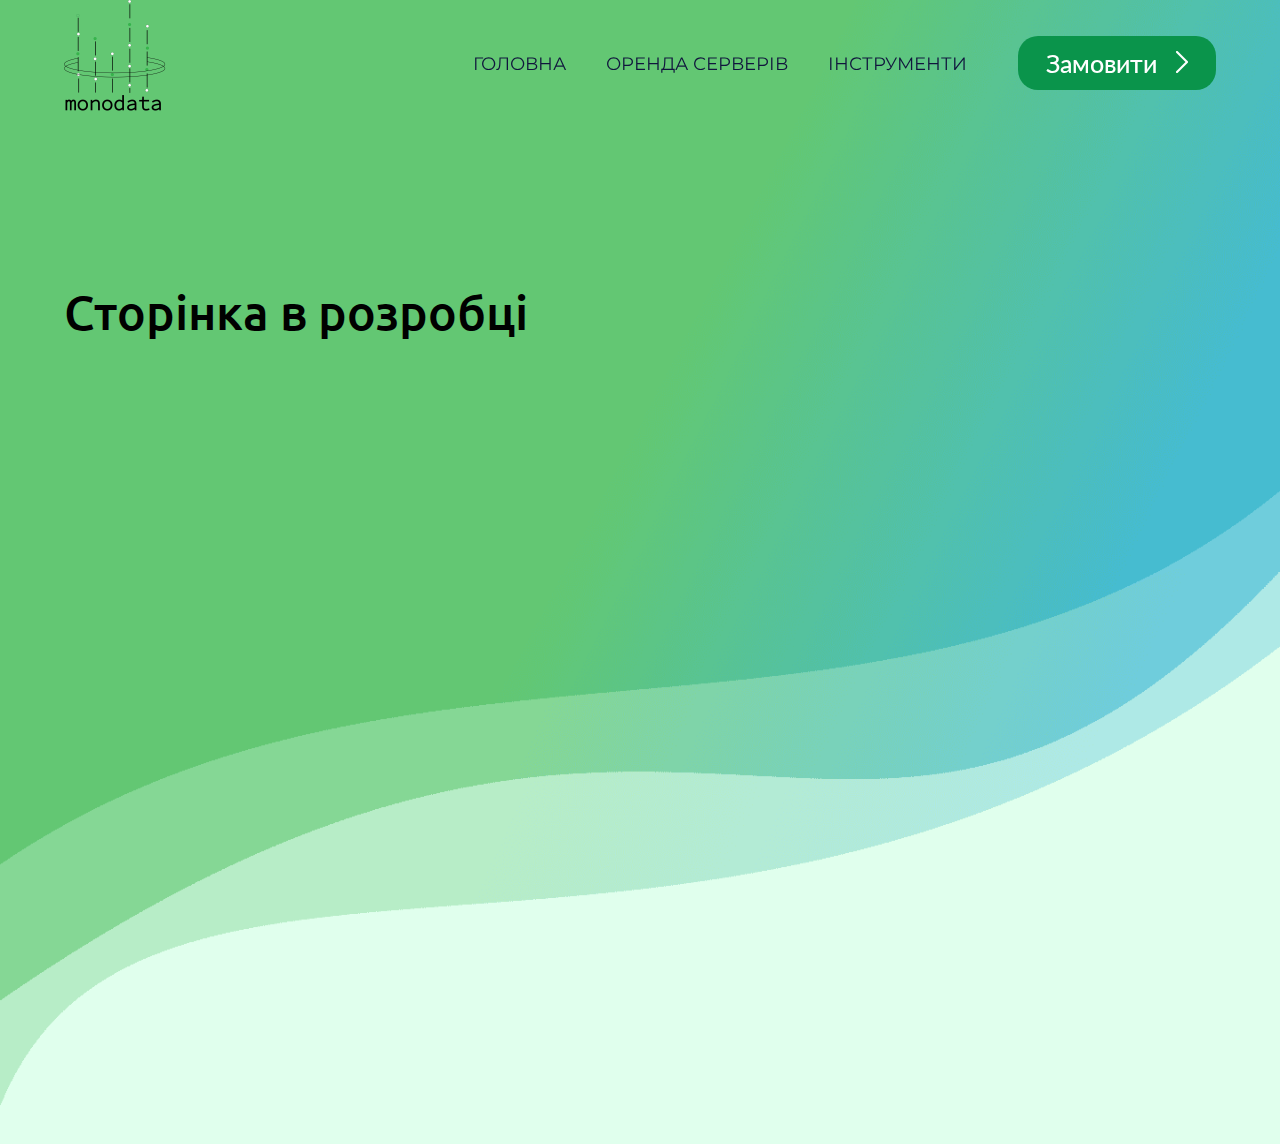
<file: page_info/info.html>
<!DOCTYPE html>
<html lang="en">
  <head>
    <meta charset="UTF-8" />
    <meta name="viewport" content="width=device-width, initial-scale=1.0" />
    <title>Monodata</title>

    <link rel="stylesheet" href="info.css" />
    <link rel="stylesheet" href="../style.css" />
    <!-- Шрифт 1 -->
    <link rel="preconnect" href="https://fonts.googleapis.com" />
    <link rel="preconnect" href="https://fonts.gstatic.com" crossorigin />
    <link
      href="https://fonts.googleapis.com/css2?family=Inter:wght@100..900&family=Ubuntu:ital,wght@0,300;0,400;0,500;0,700;1,300;1,400;1,500;1,700&display=swap"
      rel="stylesheet"
    />

    <!-- Шрифт 2 -->
    <link rel="preconnect" href="https://fonts.googleapis.com" />
    <link rel="preconnect" href="https://fonts.gstatic.com" crossorigin />
    <link
      href="https://fonts.googleapis.com/css2?family=Inter:wght@100..900&family=Lato:ital,wght@0,100;0,300;0,400;0,700;0,900;1,100;1,300;1,400;1,700;1,900&family=Ubuntu:ital,wght@0,300;0,400;0,500;0,700;1,300;1,400;1,500;1,700&display=swap"
      rel="stylesheet"
    />

    <!-- Шрифт 3 -->
    <link rel="preconnect" href="https://fonts.googleapis.com" />
    <link rel="preconnect" href="https://fonts.gstatic.com" crossorigin />
    <link
      href="https://fonts.googleapis.com/css2?family=Inter:wght@100..900&family=Lato:ital,wght@0,100;0,300;0,400;0,700;0,900;1,100;1,300;1,400;1,700;1,900&family=Montserrat:ital,wght@0,100..900;1,100..900&family=Ubuntu:ital,wght@0,300;0,400;0,500;0,700;1,300;1,400;1,500;1,700&display=swap"
      rel="stylesheet"
    />

    <!-- aos.css -->
    <link href="https://unpkg.com/aos@2.3.1/dist/aos.css" rel="stylesheet" />

    <meta
      name="description"
      content="Monodata - автоматизація вашого бізнесу"
    />

    <meta content="200" property="og:image:height" />
    <meta content="200" property="og:image:width" />
    <meta content="website" property="og:type" />
    <meta name="robots" content="index, follow" />

    <meta property="og:type" content="article" />
    <meta property="og:title" content="Monodata" />
    <meta
      property="og:description"
      content="Monodata - автоматизація вашого бізнесу"
    />

    <link
      rel="shortcut icon"
      href="../img/monodata-logo.png"
      type="image/x-icon"
    />

    <script src="/code/index.js" defer></script>
  </head>
  <body>
    <section class="main">
      <header class="fixed-header">
        <nav class="menu">
          <div class="logo">
            <a href="/">
              <img
                class="logo-img"
                src="../img/monodata-logo.png"
                alt="monodata-logo"
              />
            </a>
          </div>
          <ul class="nav-menu">
            <li class="nav-menu-item"><a href="/">Головна</a></li>
            <li class="nav-menu-item">
              <a href="../page_rent/rent.html">Оренда серверів</a>
            </li>
            <li class="nav-menu-item">
              <a href="../page_tools/tools.html">Інструменти</a>
            </li>
          </ul>
          <div class="menu-button">
            <a href="../index.html" class="button">Замовити</a>
          </div>
        </nav>

        <nav class="header__nav nav-bar">
          <div class="toggle-menu">
            <div class="line line1"></div>
            <div class="line line2"></div>
            <div class="line line3"></div>
          </div>
          <ul class="nav-list">
            <li class="nav-list-item"><a href="/">Головна</a></li>
            <li class="nav-list-item">
              <a href="/page_rent/rent.html">Оренда серверів</a>
            </li>
            <li class="nav-list-item">
              <a href="/page_tools/tools.html">Інструменти</a>
            </li>
          </ul>
          <a href="../index.html" class="nav-list-item-button button"
            >Замовити</a
          >
        </nav>
      </header>
      <h1 class="develop">Сторінка в розробці</h1>
    </section>

    <!-- aos.js -->
    <script src="https://unpkg.com/aos@2.3.1/dist/aos.js"></script>

    <script>
      AOS.init();
    </script>
  </body>
</html>
</file>
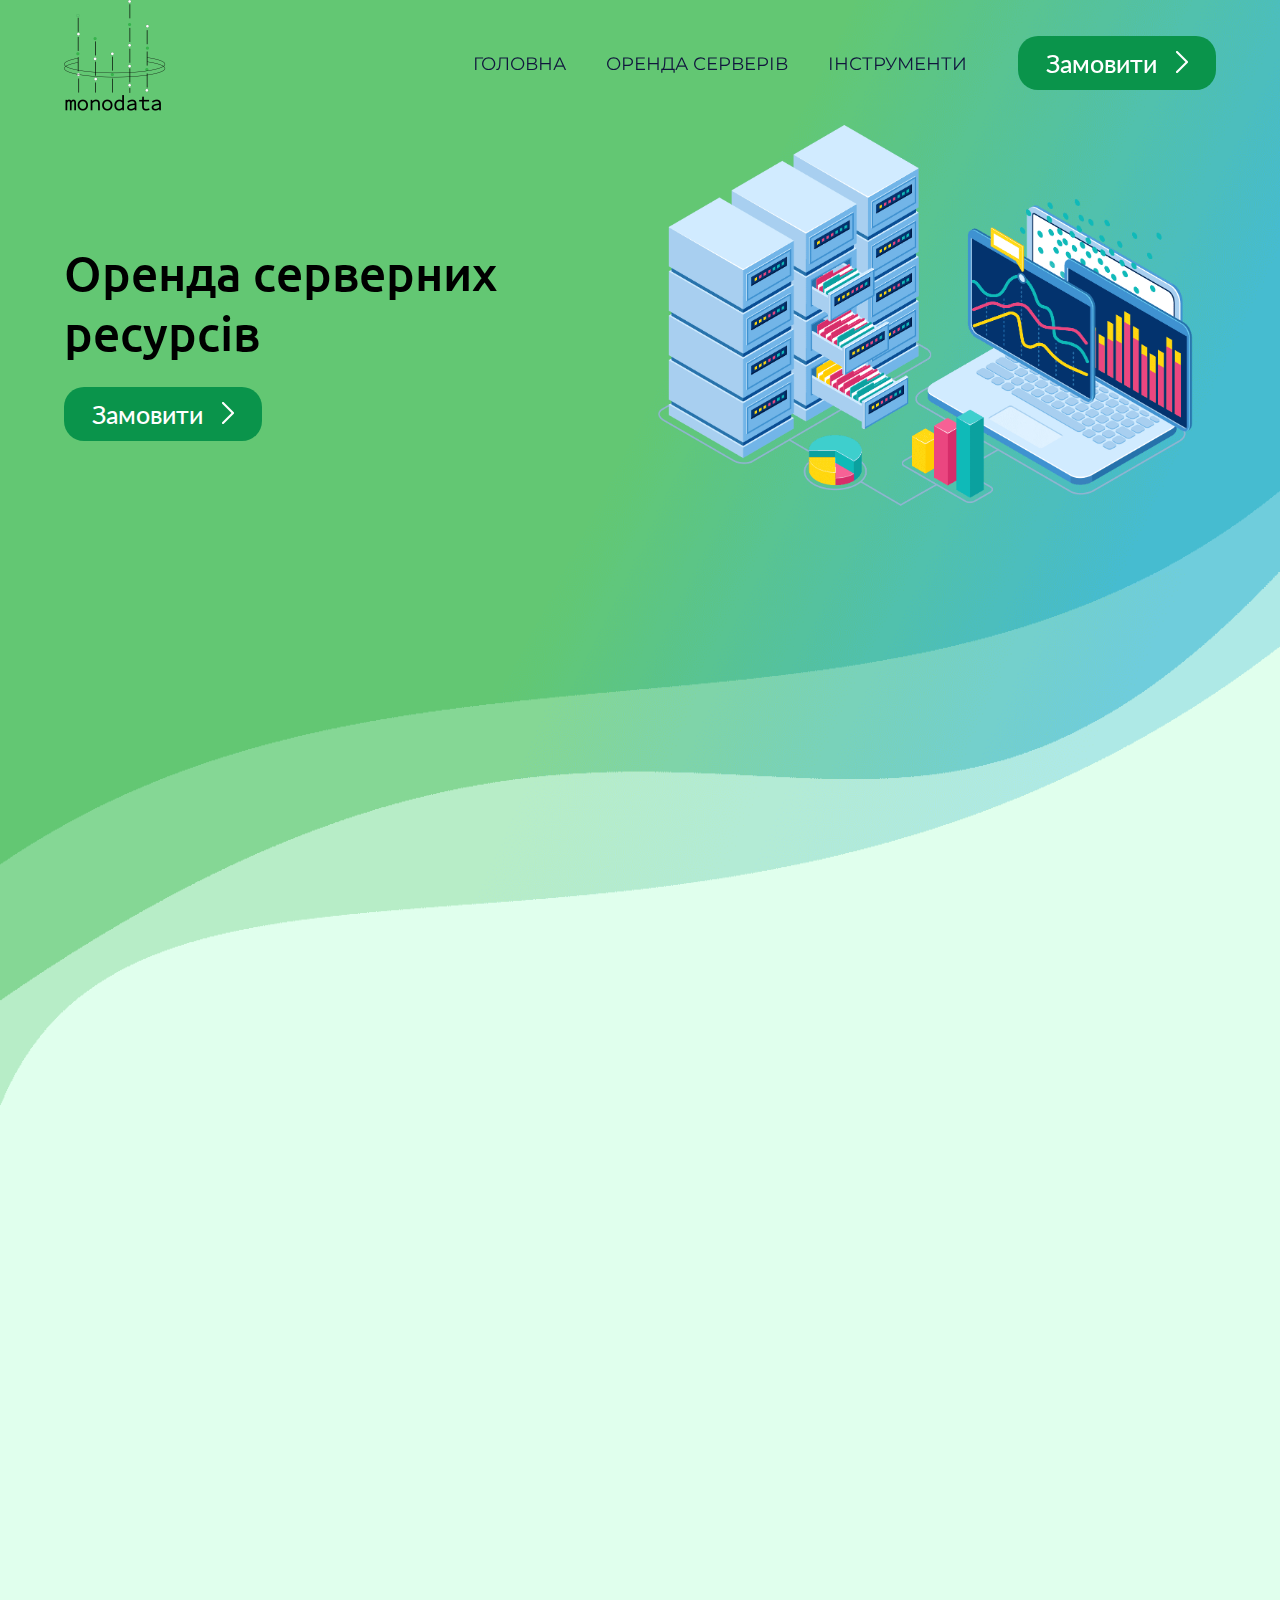
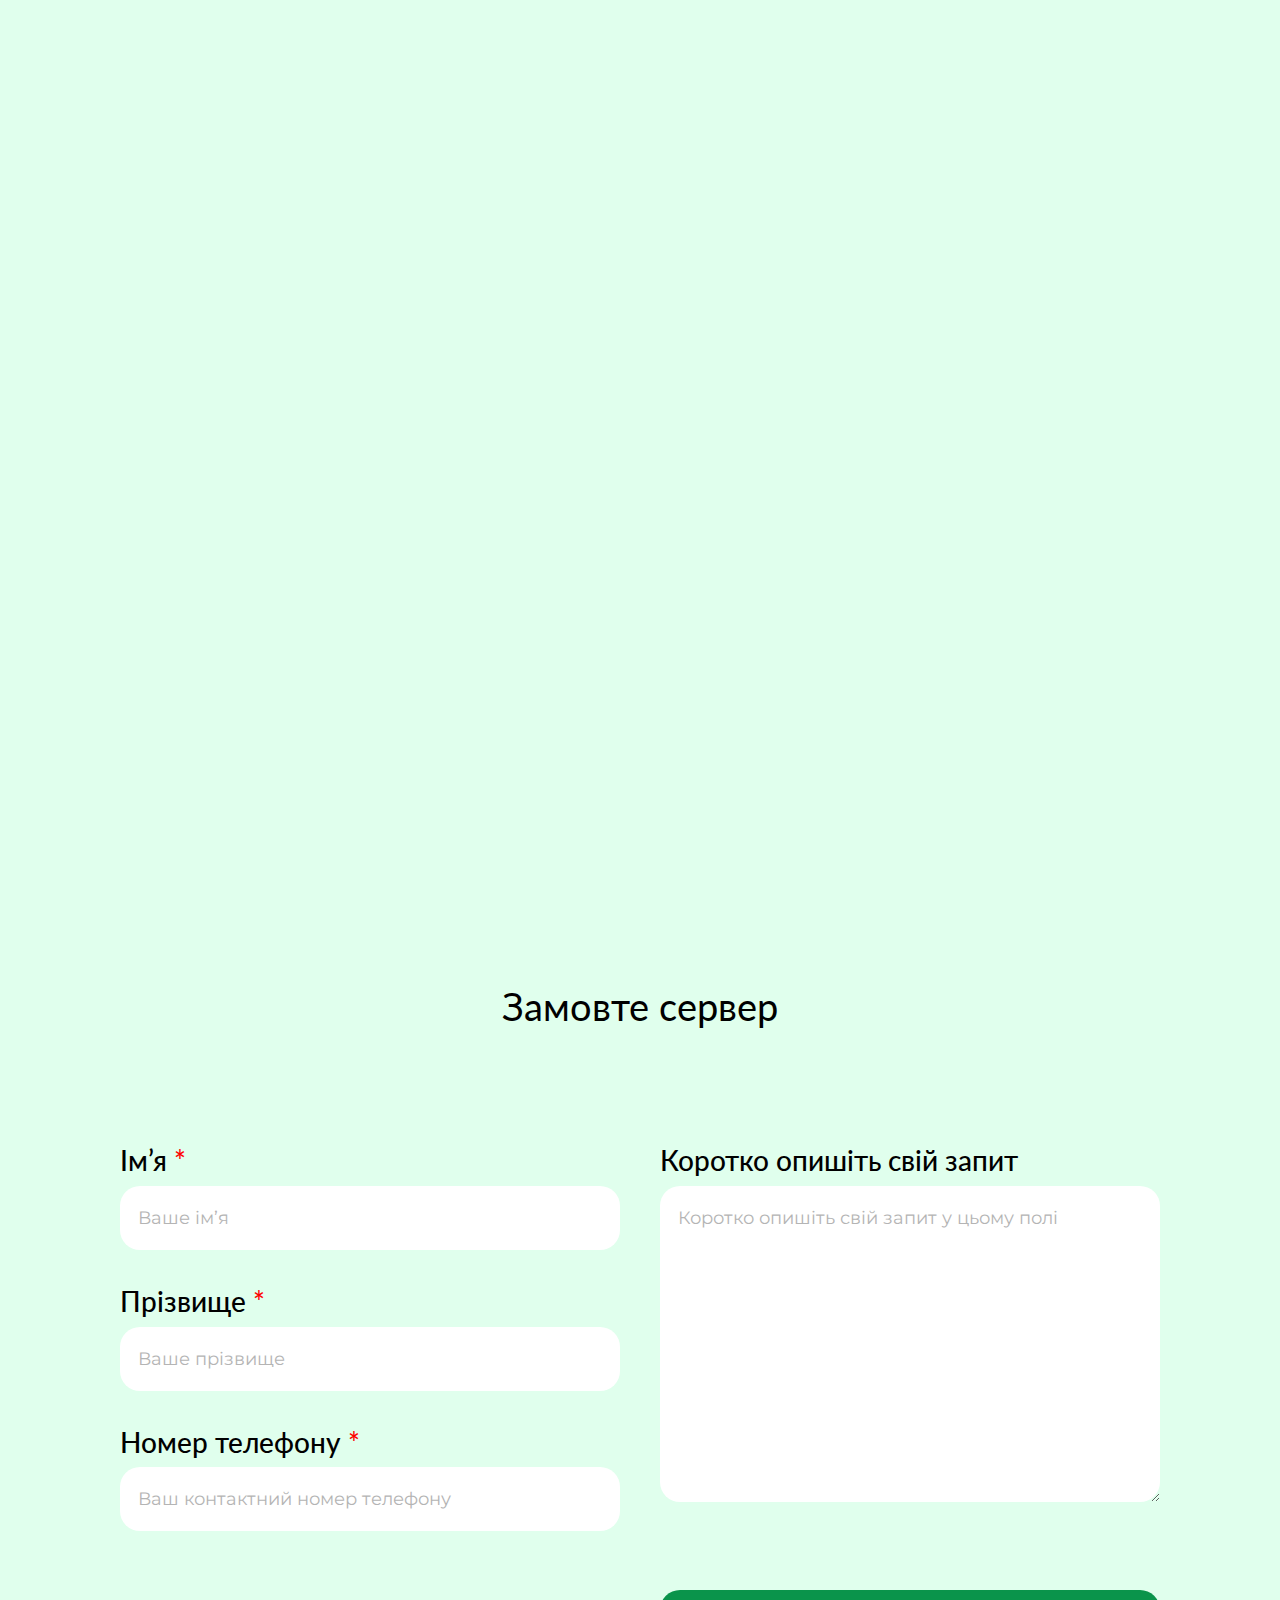
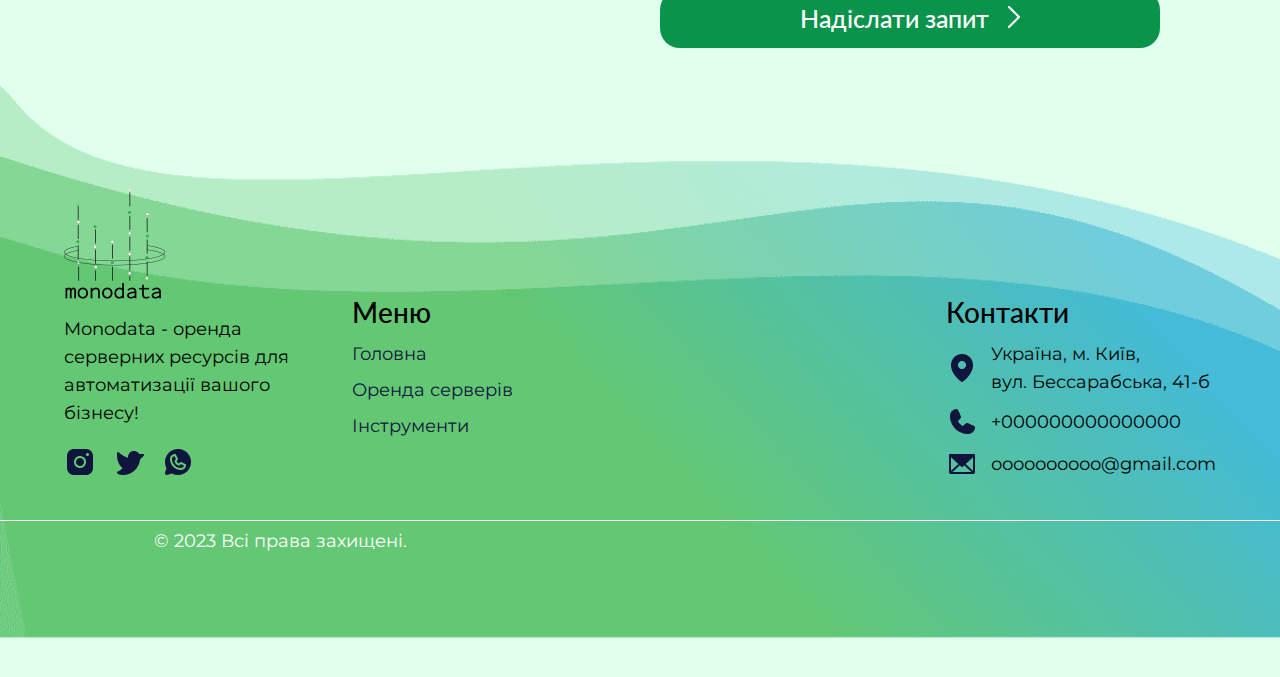
<file: page_rent/rent.html>
<!DOCTYPE html>
<html lang="en">
  <head>
    <meta charset="UTF-8" />
    <meta name="viewport" content="width=device-width, initial-scale=1.0" />
    <title>Monodata</title>

    <link rel="stylesheet" href="rent.css" />
    <link rel="stylesheet" href="../style.css" />
    <!-- Шрифт 1 -->
    <link rel="preconnect" href="https://fonts.googleapis.com" />
    <link rel="preconnect" href="https://fonts.gstatic.com" crossorigin />
    <link
      href="https://fonts.googleapis.com/css2?family=Inter:wght@100..900&family=Ubuntu:ital,wght@0,300;0,400;0,500;0,700;1,300;1,400;1,500;1,700&display=swap"
      rel="stylesheet"
    />

    <!-- Шрифт 2 -->
    <link rel="preconnect" href="https://fonts.googleapis.com" />
    <link rel="preconnect" href="https://fonts.gstatic.com" crossorigin />
    <link
      href="https://fonts.googleapis.com/css2?family=Inter:wght@100..900&family=Lato:ital,wght@0,100;0,300;0,400;0,700;0,900;1,100;1,300;1,400;1,700;1,900&family=Ubuntu:ital,wght@0,300;0,400;0,500;0,700;1,300;1,400;1,500;1,700&display=swap"
      rel="stylesheet"
    />

    <!-- Шрифт 3 -->
    <link rel="preconnect" href="https://fonts.googleapis.com" />
    <link rel="preconnect" href="https://fonts.gstatic.com" crossorigin />
    <link
      href="https://fonts.googleapis.com/css2?family=Inter:wght@100..900&family=Lato:ital,wght@0,100;0,300;0,400;0,700;0,900;1,100;1,300;1,400;1,700;1,900&family=Montserrat:ital,wght@0,100..900;1,100..900&family=Ubuntu:ital,wght@0,300;0,400;0,500;0,700;1,300;1,400;1,500;1,700&display=swap"
      rel="stylesheet"
    />

    <!-- aos.css -->
    <link href="https://unpkg.com/aos@2.3.1/dist/aos.css" rel="stylesheet" />

    <meta
      name="description"
      content="Monodata - автоматизація вашого бізнесу"
    />

    <meta content="200" property="og:image:height" />
    <meta content="200" property="og:image:width" />
    <meta content="website" property="og:type" />
    <meta name="robots" content="index, follow" />

    <meta property="og:type" content="article" />
    <meta property="og:title" content="Monodata" />
    <meta
      property="og:description"
      content="Monodata - автоматизація вашого бізнесу"
    />

    <link
      rel="shortcut icon"
      href="../img/monodata-logo.png"
      type="image/x-icon"
    />

    <script src="/code/index.js" defer></script>
  </head>
  <body>
    <section class="main">
      <header class="fixed-header">
        <nav class="menu">
          <div class="logo">
            <a href="/">
              <img
                class="logo-img"
                src="../img/monodata-logo.png"
                alt="monodata-logo"
              />
            </a>
          </div>
          <ul class="nav-menu">
            <li class="nav-menu-item"><a href="../index.html">Головна</a></li>
            <li class="nav-menu-item">
              <a href="../page_rent/rent.html">Оренда серверів</a>
            </li>
            <li class="nav-menu-item">
              <a href="../page_tools/tools.html">Інструменти</a>
            </li>
          </ul>
          <div class="menu-button">
            <a href="#contact-form" class="button">Замовити</a>
          </div>
        </nav>

        <nav class="header__nav nav-bar">
          <div class="toggle-menu">
            <div class="line line1"></div>
            <div class="line line2"></div>
            <div class="line line3"></div>
          </div>
          <ul class="nav-list">
            <li class="nav-list-item"><a href="/">Головна</a></li>
            <li class="nav-list-item">
              <a href="/page_rent/rent.html">Оренда серверів</a>
            </li>
            <li class="nav-list-item">
              <a href="/page_tools/tools.html">Інструменти</a>
            </li>
          </ul>
          <a href="#contact-form" class="nav-list-item-button button"
            >Замовити</a
          >
        </nav>
      </header>

      <div class="main-content rent-main-content conteiner">
        <div class="main-content-left rent-main-content-left">
          <h1 data-aos="fade-left" data-aos-duration="600">
            Оренда серверних<br />
            ресурсів
          </h1>

          <div class="main-content-button">
            <a href="#contact-form" class="button">Замовити</a>
          </div>
        </div>
        <div
          class="main-content-right"
          data-aos="fade-down"
          data-aos-duration="1000"
        >
          <img src="../img/211.png" alt="main-content-photo" />
        </div>
      </div>
    </section>

    <section class="server conteiner">
      <div class="server-cards">
        <div class="server-card" data-aos="zoom-in" data-aos-duration="500">
          <div class="server-card-img">
            <img src="../img/232-01.png" alt="Віртуальні сервери" />
          </div>
          <div class="server-card-text">
            <div class="server-card-title">Віртуальні сервери</div>
            <div class="server-card-descr">
              Впровадження та супровід програмного забезпечення для реалізації
              товарів або послуг через інтернет магазини, ведення
              бухгалтерського обліку
            </div>
          </div>
        </div>

        <div class="server-card" data-aos="zoom-in" data-aos-duration="700">
          <div class="server-card-img">
            <img src="../img/232-05.png" alt="Виділені сервери" />
          </div>
          <div class="server-card-text">
            <div class="server-card-title">Виділені сервери</div>
            <div class="server-card-descr">
              Користуйтеся IT-інфраструктурою на 100% із виділеними серверами.
              Оберіть конфігурацію та налаштуйте сервер, щоб ефективно працювати
              з будь-якими проектами.
            </div>
          </div>
        </div>

        <div class="server-card" data-aos="zoom-in" data-aos-duration="900">
          <div class="server-card-img">
            <img src="../img/232-02.png" alt="Фізичні сервери" />
          </div>
          <div class="server-card-text">
            <div class="server-card-title">Фізичні сервери</div>
            <div class="server-card-descr">
              Широкий вибір конфігурацій серверів, які можуть бути налаштовані
              під ваші потреби, залежно від обсягу даних та кількості
              користувачів.
            </div>
          </div>
        </div>
      </div>
    </section>

    <section id="contact-form" class="contact-form conteiner">
      <h2>Замовте сервер</h2>
      <form id="form-req" class="form" action="form-handler.php" method="post">
        <div class="form-inputs">
          <div class="input-contact">
            <div class="input">
              <label for="name">Ім’я <span>*</span></label>
              <input id="name" type="text" placeholder="Ваше ім’я" />
              <div class="error" id="name-error"></div>
            </div>
            <div class="input">
              <label for="surname">Прізвище <span>*</span></label>
              <input id="surname" type="text" placeholder="Ваше прізвище" />
              <div class="error" id="surname-error"></div>
            </div>
            <div class="input">
              <label for="phone">Номер телефону <span>*</span></label>
              <input
                id="phone"
                type="text"
                placeholder="Ваш контактний номер телефону"
              />
              <div class="error" id="phone-error"></div>
            </div>
          </div>
          <div class="input-text">
            <label for="message">Коротко опишіть свій запит</label>
            <textarea
              name=""
              id="message"
              cols="30"
              rows="10"
              placeholder="Коротко опишіть свій запит у цьому полі"
            ></textarea>
          </div>
        </div>
        <div class="form-button">
          <button class="button" type="submit">Надіслати запит</button>
        </div>
      </form>
    </section>

    <div class="modal-success">
      <div class="success-content">
        <div class="success-icon">
          <img src="../img/free-icon-success-11433360.png" alt="success" />
        </div>
        <div class="success-text">Дякуємо за заявку!</div>
      </div>
    </div>

    <div class="modal-error">
      <div class="error-content">
        <div class="error-icon">
          <img src="../img/free-icon-cross-6711656 (1).png" alt="error" />
        </div>
        <div class="error-text">На жаль, сталася помилка!</div>
      </div>
    </div>

    <footer class="footer">
      <div class="footer-content conteiner">
        <div class="footer-content-logo">
          <div class="logo">
            <a href="/">
              <img src="../img/monodata-logo.png" alt="monodata-logo" />
            </a>
          </div>
          <p>
            Monodata - оренда серверних ресурсів для автоматизації вашого
            бізнесу!
          </p>
          <div class="footer-content-social">
            <div class="social-icons">
              <div class="social-icon">
                <a href="">
                  <img src="../img/InstagramLogo.png" alt="InstagramLogo" />
                </a>
              </div>
              <div class="social-icon">
                <a href="">
                  <img src="../img/TwitterLogo.png" alt="TwitterLogo" />
                </a>
              </div>
              <div class="social-icon">
                <a href="">
                  <img src="../img/WhatsappLogo.png" alt="WhatsappLogo" />
                </a>
              </div>
            </div>
          </div>
        </div>
        <div class="footer-content-main">
          <nav class="footer-menu">
            <p class="footer-menu-title">Меню</p>
            <ul class="nav-menu-footer">
              <li class="nav-menu-item"><a href="../index.html">Головна</a></li>
              <li class="nav-menu-item">
                <a href="./rent.html">Оренда серверів</a>
              </li>
              <li class="nav-menu-item">
                <a href="../page_tools/tools.html">Інструменти</a>
              </li>
            </ul>
          </nav>

          <div class="contacts">
            <p class="footer-menu-title">Контакти</p>
            <div class="location">
              <img src="../img/MapPin.png" alt="MapPin" />
              <div class="adress">
                Україна, м. Київ, <br />вул. Бессарабська, 41-б
              </div>
            </div>

            <div class="phone">
              <img src="../img/phone.png" alt="MapPin" />
              <a href="tel:+000000000000000">+000000000000000</a>
            </div>
            <div class="mail">
              <img src="../img/Envelope.png" alt="MapPin" />
              <a href="mailto:оооооооооо@gmail.com">оооооооооо@gmail.com</a>
            </div>
          </div>
        </div>
      </div>
      <p class="footer-rights">© 2023 Всі права захищені.</p>
    </footer>

    <script src="./index.js"></script>

    <!-- aos.js -->
    <script src="https://unpkg.com/aos@2.3.1/dist/aos.js"></script>

    <script>
      AOS.init();
    </script>
  </body>
</html>
</file>
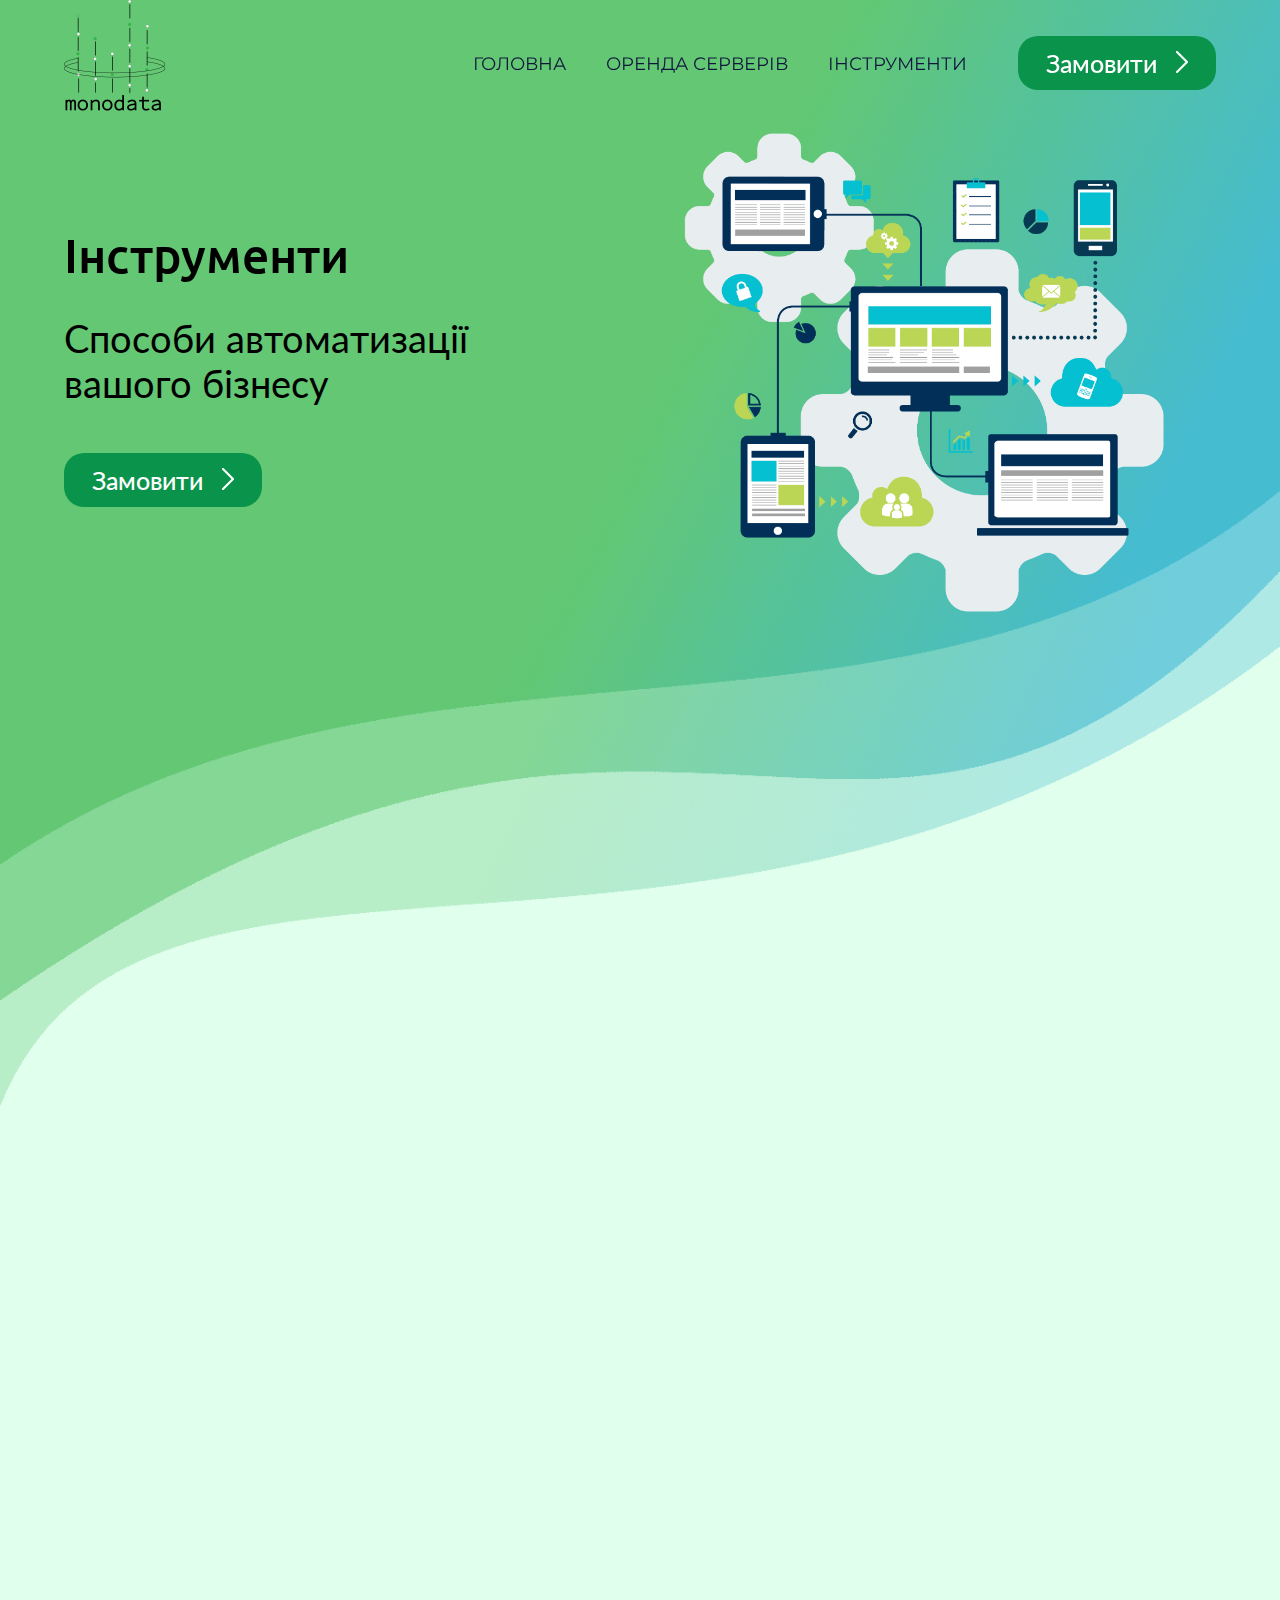
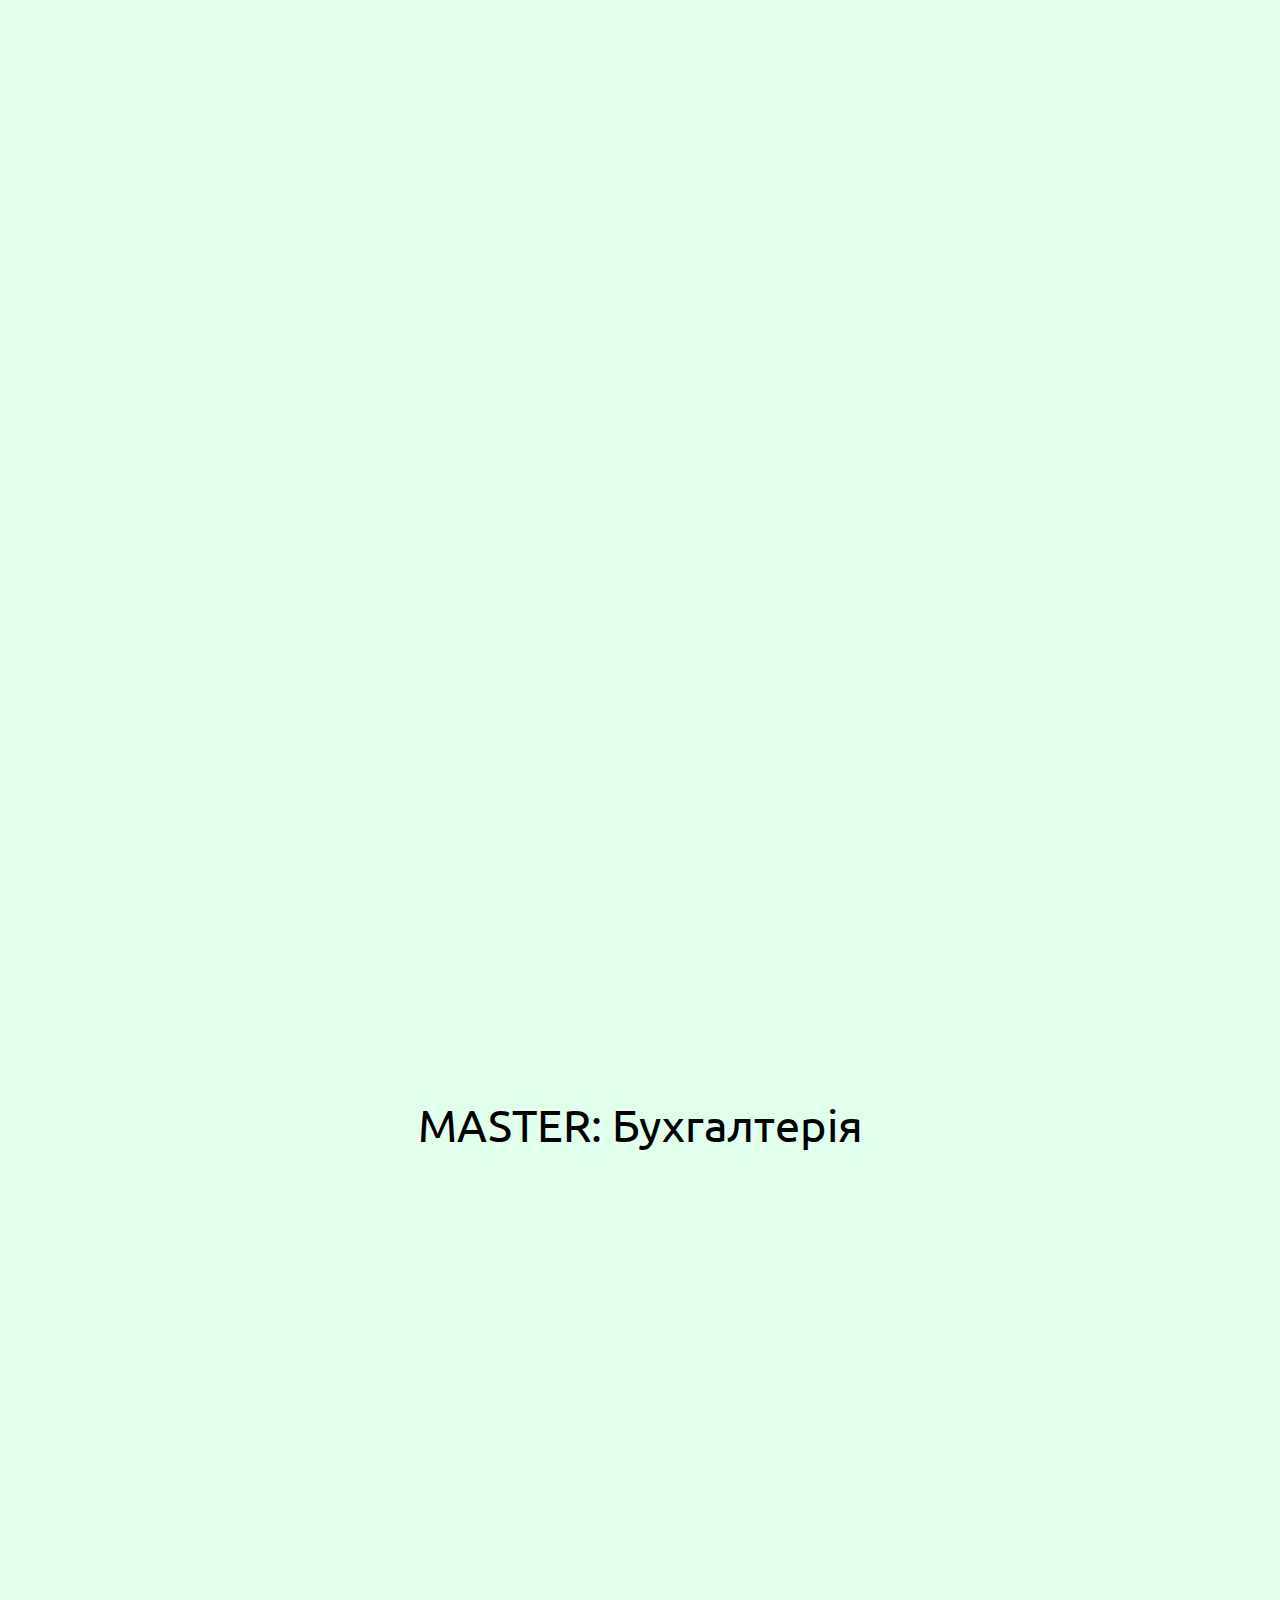
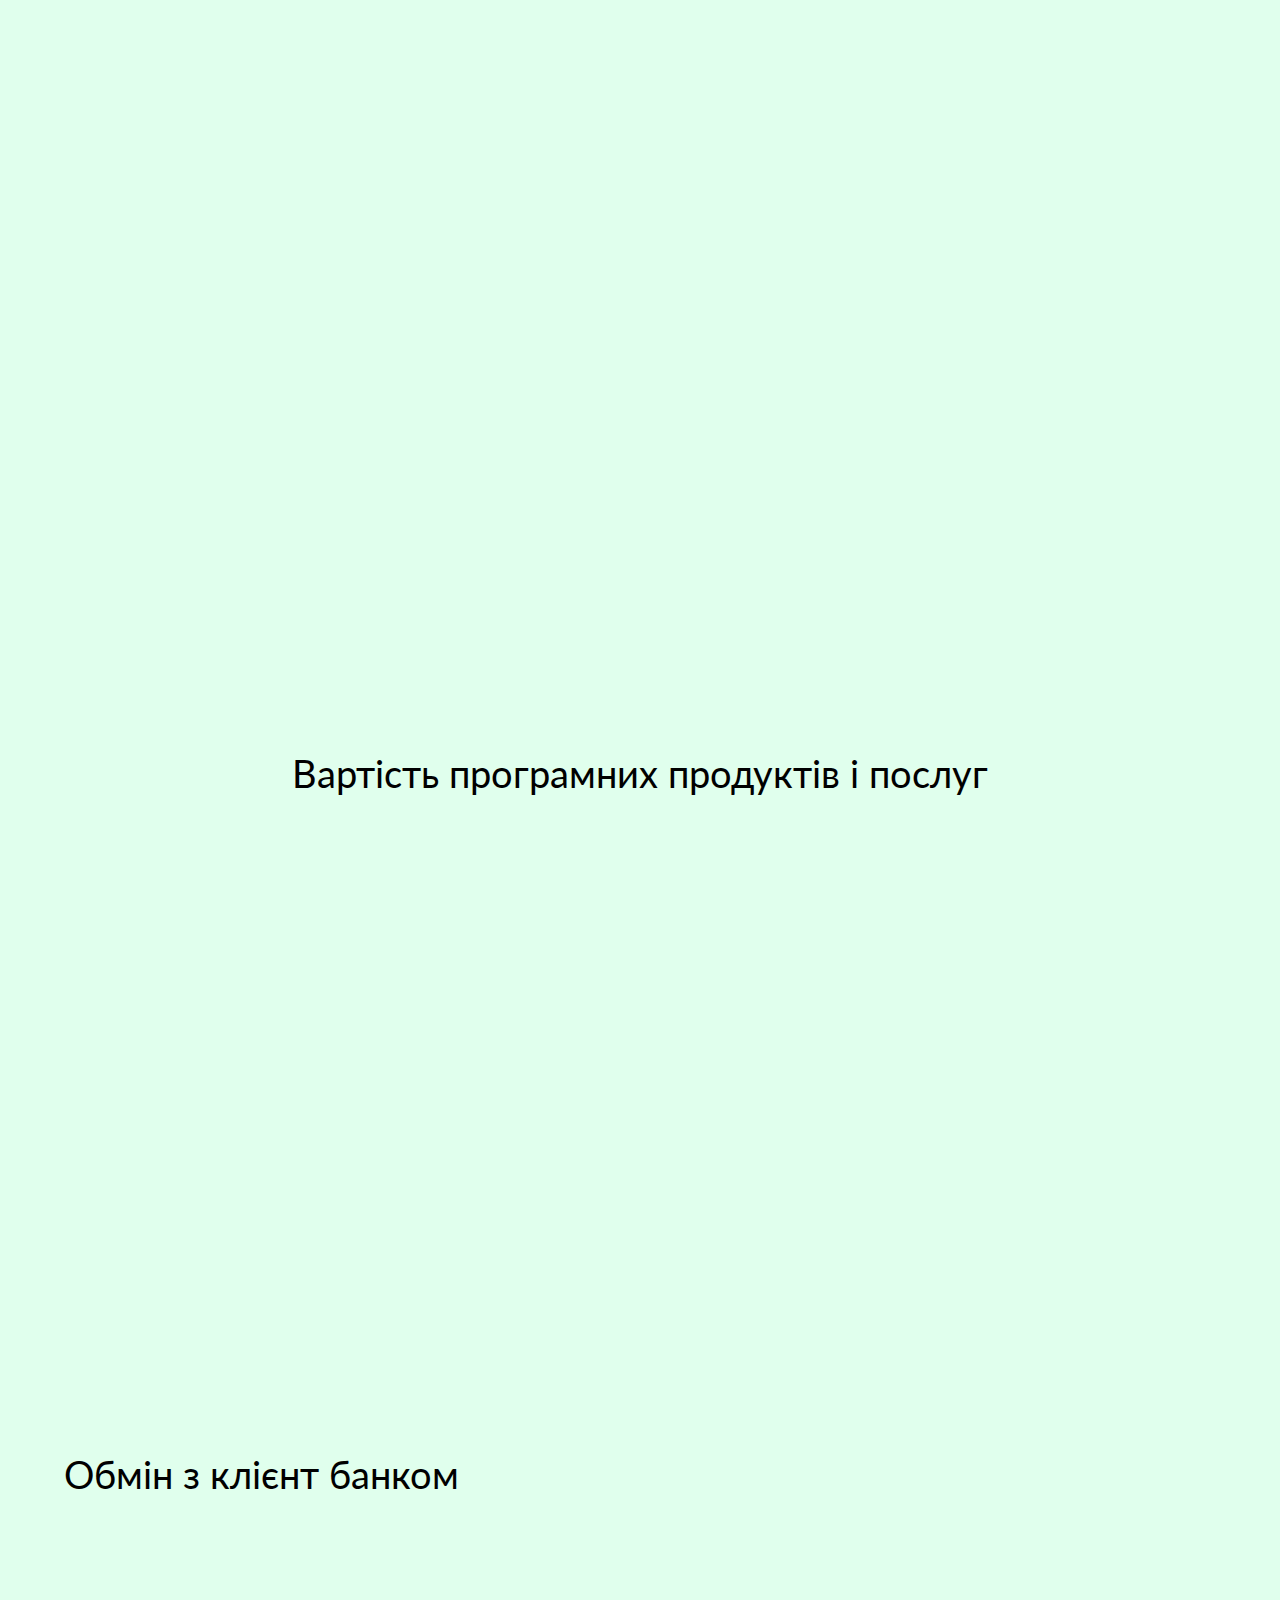
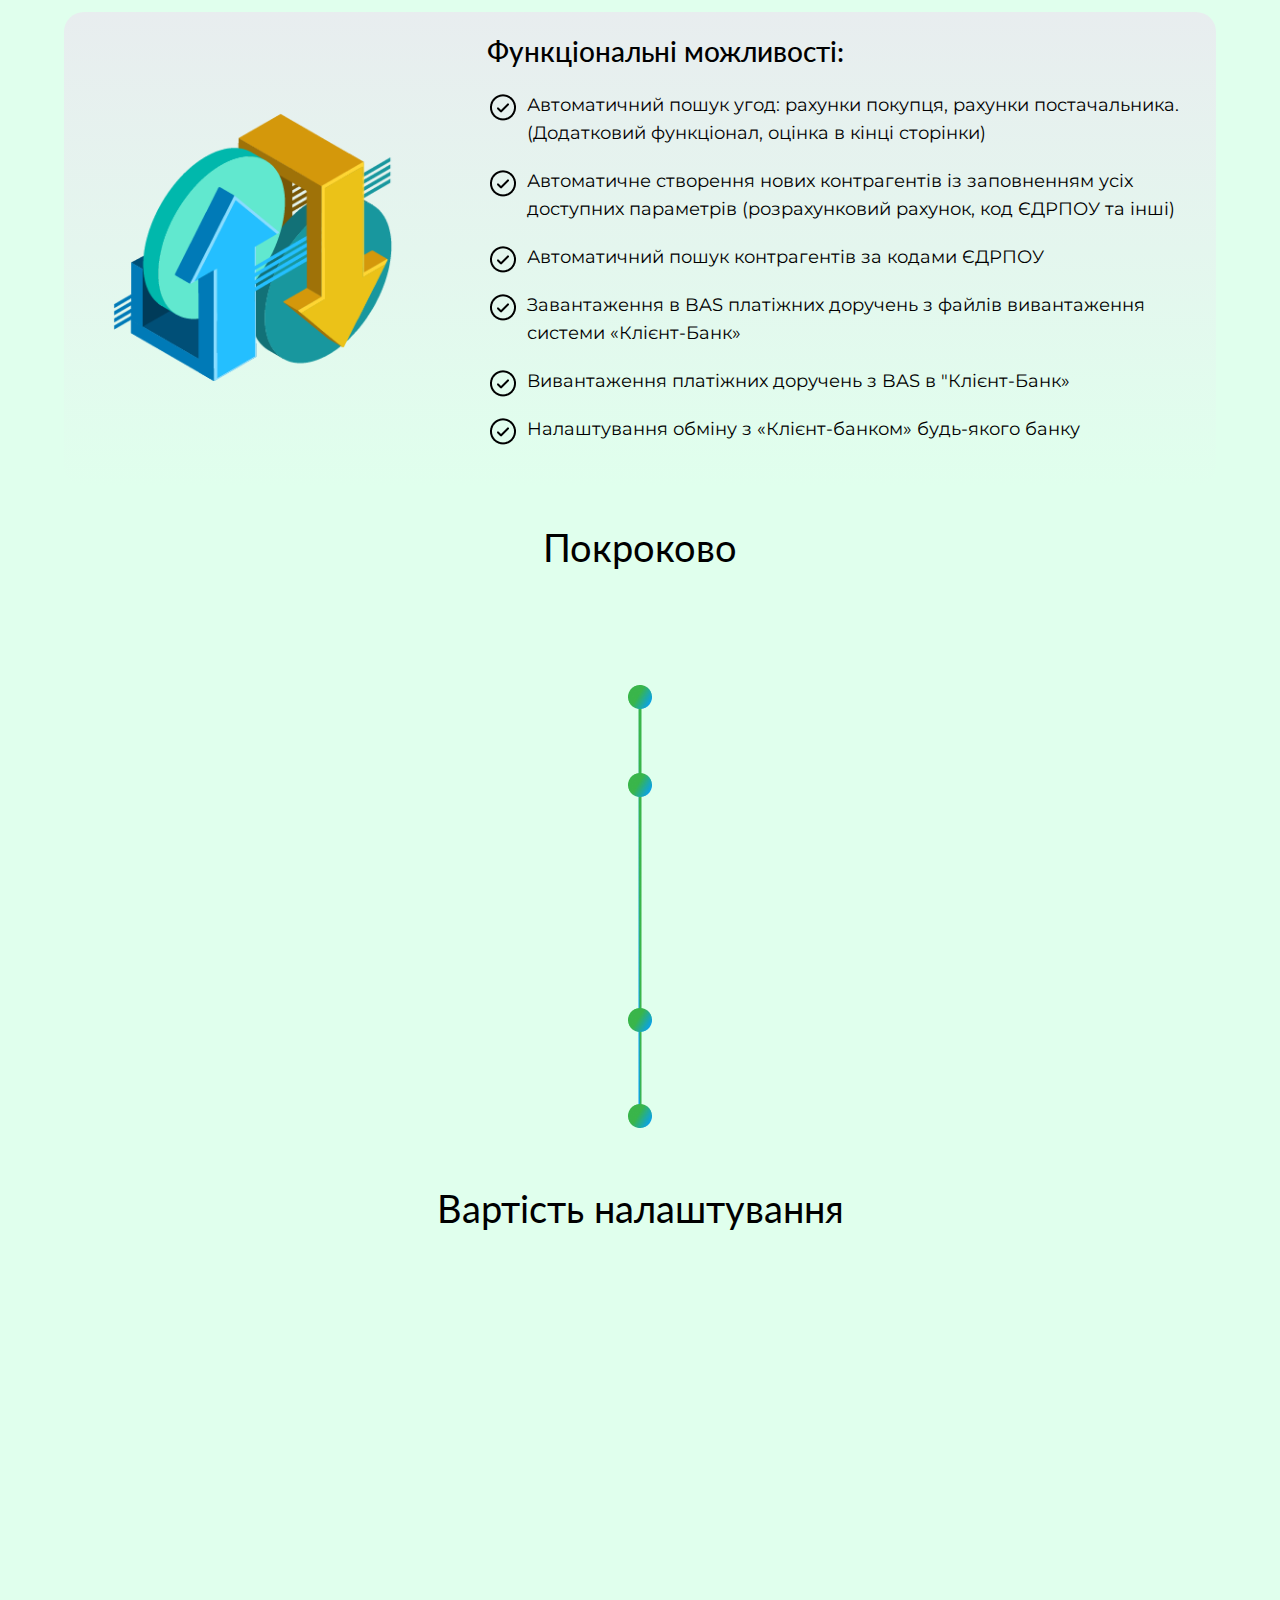
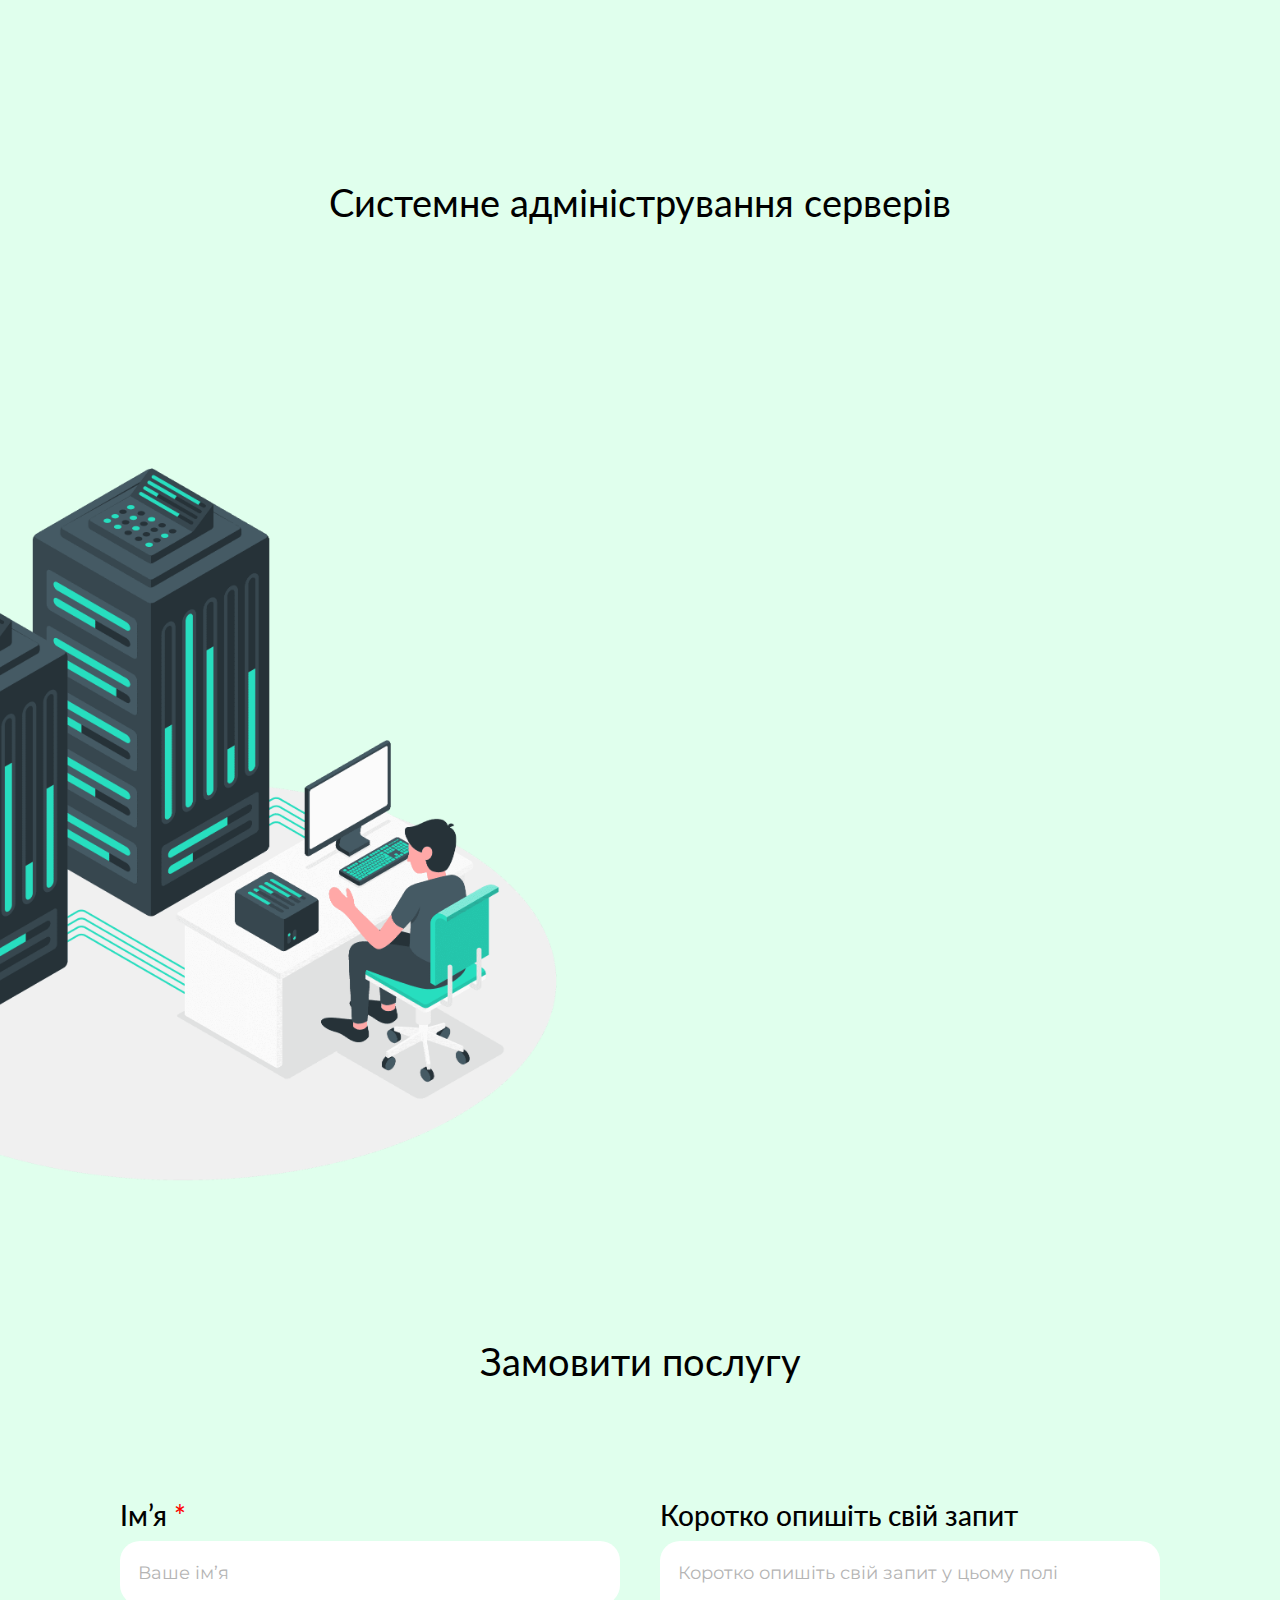
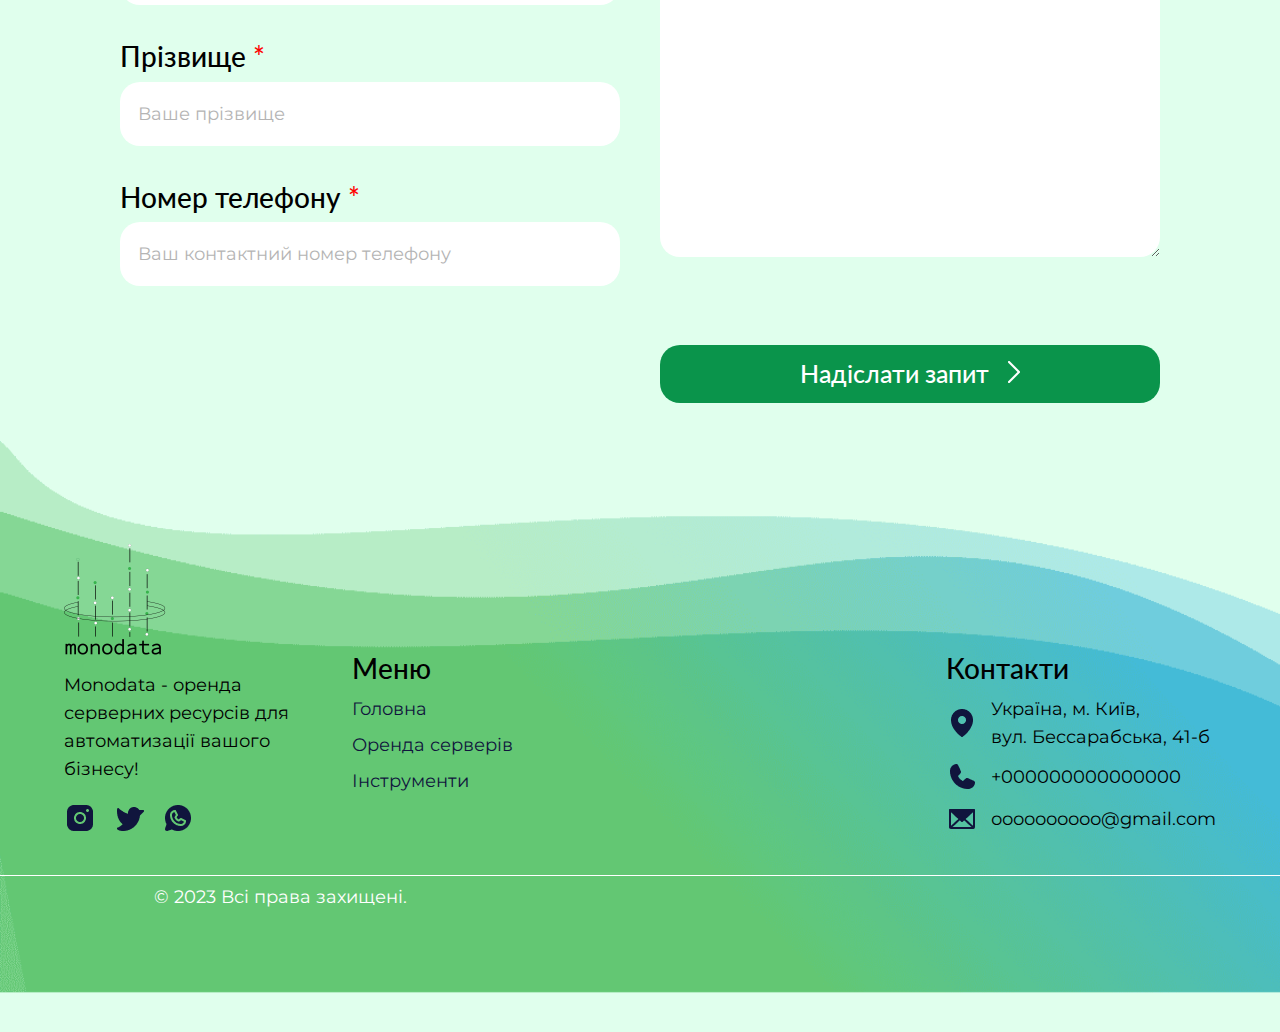
<file: page_tools/tools.html>
<!DOCTYPE html>
<html lang="en">
  <head>
    <meta charset="UTF-8" />
    <meta name="viewport" content="width=device-width, initial-scale=1.0" />
    <title>Monodata</title>

    <link rel="stylesheet" href="tools.css" />
    <link rel="stylesheet" href="../style.css" />
    <!-- Шрифт 1 -->
    <link rel="preconnect" href="https://fonts.googleapis.com" />
    <link rel="preconnect" href="https://fonts.gstatic.com" crossorigin />
    <link
      href="https://fonts.googleapis.com/css2?family=Inter:wght@100..900&family=Ubuntu:ital,wght@0,300;0,400;0,500;0,700;1,300;1,400;1,500;1,700&display=swap"
      rel="stylesheet"
    />

    <!-- Шрифт 2 -->
    <link rel="preconnect" href="https://fonts.googleapis.com" />
    <link rel="preconnect" href="https://fonts.gstatic.com" crossorigin />
    <link
      href="https://fonts.googleapis.com/css2?family=Inter:wght@100..900&family=Lato:ital,wght@0,100;0,300;0,400;0,700;0,900;1,100;1,300;1,400;1,700;1,900&family=Ubuntu:ital,wght@0,300;0,400;0,500;0,700;1,300;1,400;1,500;1,700&display=swap"
      rel="stylesheet"
    />

    <!-- Шрифт 3 -->
    <link rel="preconnect" href="https://fonts.googleapis.com" />
    <link rel="preconnect" href="https://fonts.gstatic.com" crossorigin />
    <link
      href="https://fonts.googleapis.com/css2?family=Inter:wght@100..900&family=Lato:ital,wght@0,100;0,300;0,400;0,700;0,900;1,100;1,300;1,400;1,700;1,900&family=Montserrat:ital,wght@0,100..900;1,100..900&family=Ubuntu:ital,wght@0,300;0,400;0,500;0,700;1,300;1,400;1,500;1,700&display=swap"
      rel="stylesheet"
    />

    <!-- aos.css -->
    <link href="https://unpkg.com/aos@2.3.1/dist/aos.css" rel="stylesheet" />

    <meta
      name="description"
      content="Monodata - автоматизація вашого бізнесу"
    />

    <meta content="200" property="og:image:height" />
    <meta content="200" property="og:image:width" />
    <meta content="website" property="og:type" />
    <meta name="robots" content="index, follow" />

    <meta property="og:type" content="article" />
    <meta property="og:title" content="Monodata" />
    <meta
      property="og:description"
      content="Monodata - автоматизація вашого бізнесу"
    />

    <link
      rel="shortcut icon"
      href="../img/monodata-logo.png"
      type="image/x-icon"
    />

    <script src="/code/index.js" defer></script>
  </head>
  <body>
    <section class="main">
      <header class="fixed-header">
        <nav class="menu">
          <div class="logo">
            <a href="/">
              <img
                class="logo-img"
                src="../img/monodata-logo.png"
                alt="monodata-logo"
              />
            </a>
          </div>
          <ul class="nav-menu">
            <li class="nav-menu-item"><a href="/">Головна</a></li>
            <li class="nav-menu-item">
              <a href="../page_rent/rent.html">Оренда серверів</a>
            </li>
            <li class="nav-menu-item">
              <a href="../page_tools/tools.html">Інструменти</a>
            </li>
          </ul>
          <div class="menu-button">
            <a href="#contact-form" class="button">Замовити</a>
          </div>
        </nav>

        <nav class="header__nav nav-bar">
          <div class="toggle-menu">
            <div class="line line1"></div>
            <div class="line line2"></div>
            <div class="line line3"></div>
          </div>
          <ul class="nav-list">
            <li class="nav-list-item"><a href="/">Головна</a></li>
            <li class="nav-list-item">
              <a href="/page_rent/rent.html">Оренда серверів</a>
            </li>
            <li class="nav-list-item">
              <a href="/page_tools/tools.html">Інструменти</a>
            </li>
          </ul>
          <a href="#contact-form" class="nav-list-item-button button"
            >Замовити</a
          >
        </nav>
      </header>

      <div class="main-content tools-main-content conteiner">
        <div class="main-content-left">
          <h1 data-aos="fade-left" data-aos-duration="600">Інструменти</h1>
          <h2>
            Способи автоматизації <br />
            вашого бізнесу
          </h2>
          <div class="main-content-button">
            <a href="#contact-form" class="button">Замовити</a>
          </div>
        </div>
        <div
          class="main-content-right"
          data-aos="fade-down"
          data-aos-duration="1000"
        >
          <img src="../img/221.png" alt="main-content-photo" />
        </div>
      </div>
    </section>

    <section class="tools-cards conteiner">
      <div
        class="tools-card"
        data-aos="zoom-in"
        data-aos-delay="500"
        data-aos-duration="800"
        data-aos-once="true"
      >
        <div class="tools-card-img">
          <img src="../img/tools/master.png" alt="MASTER: Бухгалтерія" />
        </div>
        <div class="tools-card-title">MASTER: Бухгалтерія</div>
        <div class="tools-card-descr">
          Програмний продукт для ведення бухгалтерського та податкового обліку
          широкого кола підприємств
        </div>
        <div class="tools-card-button">
          <a href="../page_info/info.html" class="button-order">Детальніше</a>
        </div>
      </div>

      <div
        class="tools-card"
        data-aos="zoom-in"
        data-aos-delay="500"
        data-aos-duration="800"
        data-aos-once="true"
      >
        <div class="tools-card-img">
          <img src="../img/tools/server.png" alt="Хостинг" />
        </div>
        <div class="tools-card-title">Хостинг</div>
        <div class="tools-card-descr">
          Розміщення управлінської інформації на надійному віддаленому сервері в
          Україні та за кордоном
        </div>
        <div class="tools-card-button">
          <a href="../page_info/info.html" class="button-order">Детальніше</a>
        </div>
      </div>

      <div
        class="tools-card"
        data-aos="zoom-in"
        data-aos-delay="500"
        data-aos-duration="800"
        data-aos-once="true"
      >
        <div class="tools-card-img">
          <img src="../img/tools/master.png" alt="Телеграм чат-бот" />
        </div>
        <div class="tools-card-title">Телеграм чат-бот</div>
        <div class="tools-card-descr">
          Автоматизований чат направлений на легку взаємодію облікових систем з
          користувачами
        </div>
        <div class="tools-card-button">
          <a href="../page_info/info.html" class="button-order">Детальніше</a>
        </div>
      </div>

      <div
        class="tools-card"
        data-aos="zoom-in"
        data-aos-delay="500"
        data-aos-duration="800"
        data-aos-once="true"
      >
        <div class="tools-card-img">
          <img src="../img/tools/client.png" alt="Обмін з клієнт банком" />
        </div>
        <div class="tools-card-title">Обмін з клієнт банком</div>
        <div class="tools-card-descr">
          Тісна інтеграція системи клієнт-банк з обліковою системою
        </div>
        <div class="tools-card-button">
          <a href="../page_info/info.html" class="button-order">Детальніше</a>
        </div>
      </div>
      <div
        class="tools-card"
        data-aos="zoom-in"
        data-aos-delay="500"
        data-aos-duration="800"
        data-aos-once="true"
      >
        <div class="tools-card-img">
          <img
            src="../img/tools/admin.png"
            alt="Системне адміністрування серверів"
          />
        </div>
        <div class="tools-card-title">Системне адміністрування серверів</div>
        <div class="tools-card-descr">
          Налаштування та підтримка працездатності серверів
        </div>
        <div class="tools-card-button">
          <a href="../page_info/info.html" class="button-order">Детальніше</a>
        </div>
      </div>

      <div
        class="tools-card"
        data-aos="zoom-in"
        data-aos-delay="500"
        data-aos-duration="800"
        data-aos-once="true"
      >
        <div class="tools-card-img">
          <img src="../img/tools/data.png" alt="Термінал збору даних" />
        </div>
        <div class="tools-card-title">Термінал збору даних</div>
        <div class="tools-card-descr">
          Зручне, точне отримання облікових даних з подальшою моментальною
          передачею в облікову систему
        </div>
        <div class="tools-card-button">
          <a href="../page_info/info.html" class="button-order">Детальніше</a>
        </div>
      </div>

      <div
        class="tools-card"
        data-aos="zoom-in"
        data-aos-delay="500"
        data-aos-duration="800"
        data-aos-once="true"
      >
        <div class="tools-card-img">
          <img src="../img/tools/security.png" alt="Охорона праці" />
        </div>
        <div class="tools-card-title">Охорона праці</div>
        <div class="tools-card-descr">
          Комплексне рішення з охорони праці для широкого кола підприємств
        </div>
        <div class="tools-card-button">
          <a href="../page_info/info.html" class="button-order">Детальніше</a>
        </div>
      </div>
    </section>

    <section class="accounting conteiner">
      <h2 class="title">MASTER: Бухгалтерія</h2>
      <div class="accounting-cards">
        <div
          class="accounting-card"
          data-aos="zoom-in"
          data-aos-delay="500"
          data-aos-duration="800"
          data-aos-once="true"
        >
          <div class="accounting-card-img">
            <img src="../img/accounting/compatibility.png" alt="accounting" />
          </div>
          <div class="accounting-card-text">
            Сумісність із будь-якою операційною системою: Windows, Linux, iOS,
            Android тощо
          </div>
        </div>

        <div
          class="accounting-card"
          data-aos="zoom-in"
          data-aos-delay="500"
          data-aos-duration="800"
          data-aos-once="true"
        >
          <div class="accounting-card-img">
            <img src="../img/accounting/accounting.png" alt="accounting" />
          </div>
          <div class="accounting-card-text">
            Облік від бухгалтерії до CRM забезпечує модульна структура й єдина
            платформа MASTER
          </div>
        </div>

        <div
          class="accounting-card"
          data-aos="zoom-in"
          data-aos-delay="500"
          data-aos-duration="800"
          data-aos-once="true"
        >
          <div class="accounting-card-img">
            <img src="../img/accounting/devices.png" alt="devices" />
          </div>
          <div class="accounting-card-text">
            В якості клієнтського пристрою може використовуватися комп'ютер,
            мобільний телефон, планшет
          </div>
        </div>

        <div
          class="accounting-card"
          data-aos="zoom-in"
          data-aos-delay="500"
          data-aos-duration="800"
          data-aos-once="true"
        >
          <div class="accounting-card-img">
            <img src="../img/accounting/doc.png" alt="doc" />
          </div>
          <div class="accounting-card-text">
            Відповідає вимогам нормативних документів із технічного захисту
            інформації Г-3 і СЕД для роботи з СЕВ ОВВ
          </div>
        </div>

        <div
          class="accounting-card"
          data-aos="zoom-in"
          data-aos-delay="500"
          data-aos-duration="800"
          data-aos-once="true"
        >
          <div class="accounting-card-img">
            <img src="../img/accounting/analysis.png" alt="analysis" />
          </div>
          <div class="accounting-card-text">
            Облік у розподілених структурах, консолідація звітності,
            корпоративні схеми аналізу даних
          </div>
        </div>

        <div
          class="accounting-card"
          data-aos="zoom-in"
          data-aos-delay="500"
          data-aos-duration="800"
          data-aos-once="true"
        >
          <div class="accounting-card-img">
            <img src="../img/accounting/cloud.png" alt="cloud" />
          </div>
          <div class="accounting-card-text">
            Доступні як хмарне (SaaS) рішення для браузера, так і стаціонарне —
            для інсталяції на пристрій
          </div>
        </div>

        <div
          class="accounting-card"
          data-aos="zoom-in"
          data-aos-delay="500"
          data-aos-duration="800"
          data-aos-once="true"
        >
          <div class="accounting-card-img">
            <img src="../img/accounting/law.png" alt="law" />
          </div>
          <div class="accounting-card-text">
            Повна відповідність чинному законодавству України й облік за
            Міжнародними стандартами фінансової звітності (МСФЗ)
          </div>
        </div>

        <div
          class="accounting-card"
          data-aos="zoom-in"
          data-aos-delay="500"
          data-aos-duration="800"
          data-aos-once="true"
        >
          <div class="accounting-card-img">
            <img src="../img/accounting/integration.png" alt="integration" />
          </div>
          <div class="accounting-card-text">
            Інтеграція з торговельним онлайн-майданчиком SmartTender і сервісом
            електронного документообігу Signy
          </div>
        </div>
      </div>
    </section>

    <section class="price conteiner">
      <h2>Вартість програмних продуктів і послуг</h2>
      <div class="price-cards">
        <div
          class="price-card"
          data-aos="fade-up"
          data-aos-delay="300"
          data-aos-once="true"
        >
          <div class="price-card-title">КОРОБКОВЕ РІШЕННЯ</div>
          <div class="price-card-descr">
            локальний програмний продукт
            <ul class="price-card-list">
              <li>Win-клієнт і Web-клієнт RMD</li>
              <li>безплатний експрес SQL-сервер (до 10 ліцензій)</li>
              <li>багатооб'єктний облік</li>
              <li>іменні та конкурентні ліцензії на вибір</li>
              <li>покрокові інструкції для легкого запуску</li>
            </ul>
          </div>
          <div class="price-card-sum">
            від <span>13200</span> грн <br />
            з урахуванням ПДВ 20%
          </div>
        </div>

        <div
          class="price-card"
          data-aos="fade-up"
          data-aos-delay="500"
          data-aos-once="true"
        >
          <div class="price-card-title">ОРЕНДА ПРОГРАМИ</div>
          <div class="price-card-descr">
            програмний продукт у хмарі
            <ul class="price-card-list">
              <li>техпідтримка</li>
              <li>будь-який режим підключення</li>
              <li>автооновлення</li>
              <li>дата центр у Німеччині (Microsoft Azure)</li>
              <li>резервне копіювання</li>
            </ul>
          </div>
          <div class="price-card-sum">
            від <span>960</span> грн/місяць <br />
            з урахуванням ПДВ 20%
          </div>
        </div>

        <div
          class="price-card"
          data-aos="fade-up"
          data-aos-delay="700"
          data-aos-once="true"
        >
          <div class="price-card-title">ПОСЛУГИ</div>
          <div class="price-card-descr">
            консультаційні послуги
            <ul class="price-card-list">
              <li>налаштування користувачів</li>
              <li>налаштування інтерфейсу</li>
              <li>формування довідників</li>
              <li>налаштування облікової політики</li>
              <li>запуск типового функціоналу</li>
            </ul>
          </div>
          <div class="price-card-sum">
            від <span>600</span> грн/година <br />
            з урахуванням ПДВ 20%
          </div>
        </div>
      </div>
    </section>

    <section class="exchange conteiner">
      <h2>Обмін з клієнт банком</h2>
      <div class="exchange-content">
        <div class="exchange-content-img">
          <img src="../img/231-01.png" alt="exchange" />
        </div>
        <div class="exchange-content-text">
          <div class="exchange-content-text__title">
            Функціональні можливості:
          </div>
          <div class="exchange-content-text__list">
            <div class="exchange-content-text__list-item">
              Автоматичний пошук угод: рахунки покупця, рахунки постачальника.
              (Додатковий функціонал, оцінка в кінці сторінки)
            </div>
            <div class="exchange-content-text__list-item">
              Автоматичне створення нових контрагентів із заповненням усіх
              доступних параметрів (розрахунковий рахунок, код ЄДРПОУ та інші)
            </div>
            <div class="exchange-content-text__list-item">
              Автоматичний пошук контрагентів за кодами ЄДРПОУ
            </div>
            <div class="exchange-content-text__list-item">
              Завантаження в BAS платіжних доручень з файлів вивантаження
              системи «Клієнт-Банк»
            </div>
            <div class="exchange-content-text__list-item">
              Вивантаження платіжних доручень з BAS в "Клієнт-Банк»
            </div>
            <div class="exchange-content-text__list-item">
              Налаштування обміну з «Клієнт-банком» будь-якого банку
            </div>
          </div>
        </div>
      </div>
    </section>

    <section class="steps conteiner">
      <h2>Покроково</h2>
      <div class="steps-content">
        <div class="steps-conten-left">
          <div
            class="step-2"
            data-aos="fade-right"
            data-aos-delay="1000"
            data-aos-once="true"
          >
            <div class="step-title">Завантаження виписки з "Клієнт-банк"</div>
            <div class="step-descr">
              Вивантажений файл з клієнт-банку завантажується обробкою в BAS на
              закладці "Імпорт виписки". Вказується:
              <ul>
                <li>дата виписки;</li>
                <li>назва клієнт-банку;</li>
                <li>організація;</li>
                <li>розрахунковий рахунок,</li>
                <li>шлях до вивантаженого з клієнт-банку файлу.</li>
              </ul>
            </div>
          </div>
        </div>
        <img class="step-line" src="../img/line.png" alt="line" />
        <div class="steps-conten-rigt">
          <div
            class="step-1"
            data-aos="fade-left"
            data-aos-delay="500"
            data-aos-once="true"
          >
            <div class="step-title">Підключення обробки</div>
            <div class="step-descr">
              Обробка підключається, як зовнішня, без зміни типової
              конфігурації.
            </div>
          </div>
          <div
            class="step-3"
            data-aos="fade-left"
            data-aos-delay="1500"
            data-aos-once="true"
          >
            <div class="step-title">Налаштування обробки</div>
            <div class="step-descr">
              Налаштування обробки виконується на закладці "Налаштування".
            </div>
          </div>
        </div>
      </div>
    </section>

    <section class="cost-settings conteiner">
      <h2>Вартість налаштування</h2>
      <div class="price-cards">
        <div
          class="price-card"
          data-aos="fade-up"
          data-aos-delay="300"
          data-aos-once="true"
        >
          <div class="price-card-title">
            Функціонал завантаження виписок з «Клієнт-банку» в BAS
          </div>
          <div class="price-card-sum">
            від <span>1800</span> грн <br />
            з урахуванням ПДВ 20%
          </div>
        </div>

        <div
          class="price-card"
          data-aos="fade-up"
          data-aos-delay="500"
          data-aos-once="true"
        >
          <div class="price-card-title">
            Функціонал вивантаження платіжних доручень з BAS в "Клієнт-банк"
          </div>
          <div class="price-card-sum">
            від <span>2800</span> грн <br />
            з урахуванням ПДВ 20%
          </div>
        </div>

        <div
          class="price-card"
          data-aos="fade-up"
          data-aos-delay="700"
          data-aos-once="true"
        >
          <div class="price-card-title">
            Реалізація процедури автоматичного заповнення угоди (рахунки
            покупця, рахунки постачальника)
          </div>
          <div class="price-card-sum">
            від <span>2800</span> грн <br />
            з урахуванням ПДВ 20%
          </div>
        </div>
      </div>
    </section>

    <section class="system-adm">
      <h2 class="conteiner">Системне адміністрування серверів</h2>
      <div class="system-adm-content">
        <!-- <div class="system-adm-content-left">
            <img src="../img/2794206.png" alt="">
        </div> -->
        <div class="system-adm-content-right">
          <div class="system-adm-items">
            <div
              class="system-adm-item"
              data-aos="fade-left"
              data-aos-delay="100"
              data-aos-once="true"
            >
              Первинна настройка і монтаж серверів
            </div>
            <div
              class="system-adm-item"
              data-aos="fade-left"
              data-aos-delay="200"
              data-aos-once="true"
            >
              Підключення до інженерних мереж, до мереж передачі даних
            </div>
            <div
              class="system-adm-item"
              data-aos="fade-left"
              data-aos-delay="300"
              data-aos-once="true"
            >
              Рішення інцидентів, що пов’язані з обладнанням
            </div>
            <div
              class="system-adm-item"
              data-aos="fade-left"
              data-aos-delay="400"
              data-aos-once="true"
            >
              Ремонт і модернізація обладнання
            </div>
            <div
              class="system-adm-item"
              data-aos="fade-left"
              data-aos-delay="500"
              data-aos-once="true"
            >
              Взаємодія з вендором обладнання з питань інцидентів
            </div>
            <div
              class="system-adm-item"
              data-aos="fade-left"
              data-aos-delay="600"
              data-aos-once="true"
            >
              Підтримка операційних систем серверів сімейства Windows Server та
              Linux
            </div>
            <div
              class="system-adm-item"
              data-aos="fade-left"
              data-aos-delay="700"
              data-aos-once="true"
            >
              Установка та базове налаштування операційних систем під час
              інсталяції
            </div>
            <div
              class="system-adm-item"
              data-aos="fade-left"
              data-aos-delay="800"
              data-aos-once="true"
            >
              Налаштування операційних систем під час експлуатації серверів
            </div>
            <div
              class="system-adm-item"
              data-aos="fade-left"
              data-aos-delay="900"
              data-aos-once="true"
            >
              Взаємодія з вендором обладнання з питань інцидентів
            </div>
            <div
              class="system-adm-item"
              data-aos="fade-left"
              data-aos-delay="1000"
              data-aos-once="true"
            >
              Рішення інцидентів, що виникають під час роботи системи, служб,
              сервісів
            </div>
            <div
              class="system-adm-item"
              data-aos="fade-left"
              data-aos-delay="1100"
              data-aos-once="true"
            >
              Відновлення працездатності операційної системи після збоїв
            </div>
            <div
              class="system-adm-item"
              data-aos="fade-left"
              data-aos-delay="1200"
              data-aos-once="true"
            >
              Контроль відомих вразливостей і оновлення операційних систем
            </div>
            <div
              class="system-adm-item"
              data-aos="fade-left"
              data-aos-delay="1300"
              data-aos-once="true"
            >
              Резервне копіювання критичних даних
            </div>
            <div
              class="system-adm-item"
              data-aos="fade-left"
              data-aos-delay="1400"
              data-aos-once="true"
            >
              Підтримка серверних і мережевих сервісів
            </div>
            <div
              class="system-adm-item"
              data-aos="fade-left"
              data-aos-delay="1500"
              data-aos-once="true"
            >
              Здійснення моніторингу доступності обладнання і сервісів, що
              працюють
            </div>
            <div
              class="system-adm-item"
              data-aos="fade-left"
              data-aos-delay="1600"
              data-aos-once="true"
            >
              Настроювання, адміністрування серверних служб і мережевих сервісів
              під час роботи, управління ними
            </div>
          </div>
        </div>
      </div>
    </section>

    <section id="contact-form" class="contact-form conteiner">
      <h2>Замовити послугу</h2>
      <form id="form-req" class="form" action="form-handler.php" method="post">
        <div class="form-inputs">
          <div class="input-contact">
            <div class="input">
              <label for="name">Ім’я <span>*</span></label>
              <input id="name" type="text" placeholder="Ваше ім’я" />
              <div class="error" id="name-error"></div>
            </div>
            <div class="input">
              <label for="surname">Прізвище <span>*</span></label>
              <input id="surname" type="text" placeholder="Ваше прізвище" />
              <div class="error" id="surname-error"></div>
            </div>
            <div class="input">
              <label for="phone">Номер телефону <span>*</span></label>
              <input
                id="phone"
                type="text"
                placeholder="Ваш контактний номер телефону"
              />
              <div class="error" id="phone-error"></div>
            </div>
          </div>
          <div class="input-text">
            <label for="message">Коротко опишіть свій запит</label>
            <textarea
              name=""
              id="message"
              cols="30"
              rows="10"
              placeholder="Коротко опишіть свій запит у цьому полі"
            ></textarea>
          </div>
        </div>
        <div class="form-button">
          <button class="button" type="submit">Надіслати запит</button>
        </div>
      </form>
    </section>

    <div class="modal-success">
      <div class="success-content">
        <div class="success-icon">
          <img src="../img/free-icon-success-11433360.png" alt="success" />
        </div>
        <div class="success-text">Дякуємо за заявку!</div>
      </div>
    </div>

    <div class="modal-error">
      <div class="error-content">
        <div class="error-icon">
          <img src="../img/free-icon-cross-6711656 (1).png" alt="error" />
        </div>
        <div class="error-text">На жаль, сталася помилка!</div>
      </div>
    </div>

    <footer class="footer">
      <div class="footer-content conteiner">
        <div class="footer-content-logo">
          <div class="logo">
            <a href="/">
              <img src="../img/monodata-logo.png" alt="monodata-logo" />
            </a>
          </div>
          <p>
            Monodata - оренда серверних ресурсів для автоматизації вашого
            бізнесу!
          </p>
          <div class="footer-content-social">
            <div class="social-icons">
              <div class="social-icon">
                <a href="">
                  <img src="../img/InstagramLogo.png" alt="InstagramLogo" />
                </a>
              </div>
              <div class="social-icon">
                <a href="">
                  <img src="../img/TwitterLogo.png" alt="TwitterLogo" />
                </a>
              </div>
              <div class="social-icon">
                <a href="">
                  <img src="../img/WhatsappLogo.png" alt="WhatsappLogo" />
                </a>
              </div>
            </div>
          </div>
        </div>
        <div class="footer-content-main">
          <nav class="footer-menu">
            <p class="footer-menu-title">Меню</p>
            <ul class="nav-menu-footer">
              <li class="nav-menu-item"><a href="../index.html">Головна</a></li>
              <li class="nav-menu-item">
                <a href="../page_rent/rent.html">Оренда серверів</a>
              </li>
              <li class="nav-menu-item">
                <a href="./tools.css">Інструменти</a>
              </li>
            </ul>
          </nav>

          <div class="contacts">
            <p class="footer-menu-title">Контакти</p>
            <div class="location">
              <img src="../img/MapPin.png" alt="MapPin" />
              <div class="adress">
                Україна, м. Київ, <br />вул. Бессарабська, 41-б
              </div>
            </div>

            <div class="phone">
              <img src="../img/phone.png" alt="MapPin" />
              <a href="tel:+000000000000000">+000000000000000</a>
            </div>
            <div class="mail">
              <img src="../img/Envelope.png" alt="MapPin" />
              <a href="mailto:оооооооооо@gmail.com">оооооооооо@gmail.com</a>
            </div>
          </div>
        </div>
      </div>
      <p class="footer-rights">© 2023 Всі права захищені.</p>
    </footer>

    <script src="./index.js"></script>

    <!-- aos.js -->
    <script src="https://unpkg.com/aos@2.3.1/dist/aos.js"></script>

    <script>
      AOS.init();
    </script>
  </body>
</html>
</file>
<file: page_info/info.css>
.develop {
  padding: 25% 5%;
}
@media (min-width: 100px) and (max-width: 400px) {
  .develop {
    padding: 60% 5%;
  }
}
</file>
<file: style.css>
body {
  background-color: #e0ffed;
  margin: 0;
  margin-top: -3%;
}
.conteiner {
  width: 90%;
  margin: 0 auto;
  margin-bottom: 3%;
}
header {
  width: 100%;
}

/* Стили для фиксированного хедера */
.fixed-header {
  position: fixed;
  top: 0;
  width: 100%;
  z-index: 1000; /* Убедитесь, что z-index достаточно высокий */
  transition: background-color 0.3s ease; /* Плавное изменение фона */
}

/* Стили для изменения фона при прокрутке */
.fixed-header.scrolled {
  background-color: rgb(99 200 114 / 94%); /* Пример цвета фона при прокрутке */
}
.logo-img.scrolled {
  width: 100px;
}

.main {
  background-image: url("./img/back_up.png");
  background-repeat: no-repeat;
  background-size: 100% 100%;
  padding-bottom: 5%;
  height: 120vh;
}
.menu {
  width: 90%;
  margin: 0 auto;
  display: flex;
  justify-content: space-between;
  align-items: center;
}
.nav-menu {
  display: flex;
  gap: 50px;
  width: 60%;
  justify-content: flex-end;
}
.nav-menu-item {
  list-style: none;
  text-align: center;
}
.nav-menu-item a {
  color: #10153d;
  text-decoration: none;
  font-family: "Montserrat", sans-serif;
  font-size: 18px;
  font-weight: 400;
  line-height: 28px;
  text-transform: uppercase;
  cursor: pointer;
}
.button {
  font-family: "Lato", sans-serif;
  font-size: 28px;
  font-weight: 500;
  line-height: 33.6px;
  text-align: center;
  color: white;
  background-color: #0a944b;
  padding: 12px 28px;
  border-radius: 20px;
  border: none;
  text-decoration: none;
}
.button::after {
  content: url("./img/Vector.png");
  display: inline-block;
  width: 12px;
  height: 22px;
  margin-left: 19px;
}
.logo img {
  width: 150px;
}
.main-content {
  display: flex;
  justify-content: space-between;
  align-items: center;
  margin-bottom: 10%;
  padding-top: 10%;
}
.main-content-left {
  width: 50%;
}
h1 {
  font-family: "Ubuntu", sans-serif;
  font-size: 64px;
  font-weight: 500;
  line-height: 73.54px;
  text-align: left;
  margin: 0;
}
h2 {
  font-family: "Lato", sans-serif;
  font-size: 42px;
  font-weight: 400;
  line-height: 50.4px;
  text-align: left;
  margin-bottom: 6%;
}
.main-content-right {
  width: 50%;
}
.main-content-right img {
  width: 100%;
}
.what {
  margin-top: -7%;
  margin-bottom: 7%;
}
.title {
  font-family: "Ubuntu", sans-serif;
  font-size: 52px;
  font-weight: 400;
  line-height: 59.75px;
  text-align: center;
  margin-bottom: 4%;
}
.what-card {
  width: 308px;
  background: linear-gradient(
    180deg,
    rgba(255, 255, 255, 0) 0%,
    rgba(255, 255, 255, 0.6) 100%
  );
  padding: 24px 10px;
  text-align: center;
  border-radius: 20px;
}
.what-cards {
  display: flex;
  justify-content: center;
  /* justify-content: space-between; */
  gap: 16px;
}
.what-card-img img {
  margin: 20px 0;
  width: 132px;
  height: 132px;
}
.card-text-title {
  font-family: "Lato", sans-serif;
  font-size: 28px;
  font-weight: 500;
  line-height: 33.6px;
  text-align: center;
  margin-bottom: 40px;
}
.card-text-descr {
  font-family: "Montserrat", sans-serif;
  font-size: 18px;
  font-weight: 400;
  line-height: 28px;
  text-align: center;
  height: 140px;
}
.why {
  max-width: 1300px;
  margin-bottom: 7%;
}
.slide .slick-slide .slick-active {
  width: auto;
}
.slick-slide {
  margin: 0 20px;
}

.slide img {
  border-radius: 20px;
  width: 180px;
  height: auto;
}

.slick-slider .slick-track,
.slick-slider .slick-list {
  align-items: center;
  text-align: center;
  display: flex;
}

.slick-prev:before,
.slick-next:before {
  color: black;
}
.slick-slide img {
  margin: 0 auto;
}
.rent {
  margin-bottom: 7%;
}
.rent-card {
  width: 380px;
  background: linear-gradient(
    180deg,
    rgba(255, 255, 255, 0) 0%,
    rgba(255, 255, 255, 0.6) 100%
  );
  padding: 24px 10px;
  text-align: center;
  border-radius: 20px;
}
.rent-card-img img {
  margin: 20px 0;
  width: 229px;
  height: 229px;
}
.rent-cards {
  display: flex;
  justify-content: center;
  /* justify-content: space-between; */
  gap: 70px;
}
.automation-card-right,
.automation-card-left {
  display: flex;
  align-items: center;
  justify-content: space-between;
  background: linear-gradient(
    279.42deg,
    #ffffff -0.01%,
    rgba(255, 255, 255, 0) 56.74%
  );
  margin-bottom: 60px;
  border-radius: 20px;
  height: 450px;
}
.automation-card-left {
  background: linear-gradient(
    260.44deg,
    rgba(255, 255, 255, 0) 41.4%,
    #ffffff 99.99%
  );
}
.automation-card-img {
  width: 50%;
}
.automation-card-img img {
  max-width: 450px;
  padding: 20px 40px;
}
.automation-card-text {
  width: 50%;
  display: flex;
  flex-direction: column;
  justify-content: center;
  padding: 0 40px;
}
.automation-card-title {
  font-family: "Lato", sans-serif;
  font-size: 42px;
  font-weight: 400;
  line-height: 50.4px;
  text-align: left;
  margin-bottom: 16px;
}
.automation-card-descr,
.automation-card-amount {
  font-family: "Montserrat", sans-serif;

  font-size: 18px;
  font-weight: 300;
  line-height: 24px;
  text-align: left;
  margin-bottom: 3%;
}
.automation-card-amount {
  margin-bottom: 5%;
}
.button-order {
  font-family: "Montserrat", sans-serif;
  font-size: 18px;
  font-weight: 400;
  line-height: 28px;
  text-align: left;
  padding: 12px 28px;
  background: none;
  border: none;
  border-radius: 20px;
  border-width: 0px, 3px, 0px, 3px;
  border-style: solid;
  border-color: #0a944b;
  border-bottom: none;
  border-top: none;
  text-decoration: none;
  color: black;
}
.button-order::after {
  content: url("./img/Vector2.png");
  display: inline-block;
  width: 12px;
  height: 22px;
  margin-left: 19px;
}
.button-order:hover {
  background: #0a944b;
  color: white;
  transition: 0.3s;
}
.button-order:hover.button-order::after {
  content: url("./img/Vector3.png");
}

.footer {
  background-image: url("./img/back_down.png");
  background-repeat: no-repeat;
  background-size: 100% 100%;
  height: 450px;
  padding-top: 8%;
}
.footer-rights {
  font-family: "Montserrat", sans-serif;
  font-size: 18px;
  font-weight: 400;
  line-height: 28px;
  text-align: left;
  color: white;
  border-top: 1px solid #ffffff;
  padding: 0.5% 12%;
  margin: 0;
  margin-top: 15px;
}
.footer-content {
  display: flex;
  justify-content: space-between;
  margin-bottom: 30px;
}
.footer-content-logo p {
  max-width: 250px;
  margin: 0;
  margin-bottom: 19px;
  font-family: "Montserrat", sans-serif;

  font-size: 18px;
  font-weight: 400;
  line-height: 28px;
  text-align: left;
}
.footer-content-main {
  padding-top: 80px;
  display: flex;
  width: 75%;
  justify-content: space-between;
}
.social-icons {
  display: flex;
  gap: 17px;
}
.contacts {
  display: flex;
  flex-direction: column;
}

.contacts a {
  color: black;
  text-decoration: none;
}
.location,
.phone,
.mail {
  display: flex;
  align-items: center;
  gap: 13px;
  font-family: "Montserrat", sans-serif;

  font-size: 18px;
  font-weight: 400;
  line-height: 28px;
  text-align: left;
  margin-bottom: 10px;
}
.footer-menu-title {
  font-family: "Lato", sans-serif;
  font-size: 28px;
  font-weight: 500;
  line-height: 33.6px;
  text-align: left;
  margin-bottom: 10px;
}
.nav-menu-footer {
  padding: 0;
  margin-block-start: 0;
  text-align: start;
}
.nav-menu-footer .nav-menu-item {
  text-align: start;
  margin-bottom: 8px;
}
.nav-menu-footer a {
  text-transform: none;
}
.contact-form h2 {
  text-align: center;
}
.form {
  max-width: 1040px;
  margin: 0 auto;
}
.contact-form {
  padding-top: 5%;
}
.form-inputs {
  display: flex;
  justify-content: space-between;
}
.input-text,
.input {
  width: 500px;
  display: flex;
  flex-direction: column;
}
.input input,
.input-text textarea {
  padding: 18px 12px 18px 18px;
  gap: 10px;
  border-radius: 20px;
  border: none;
  margin-bottom: 20px;
  font-family: "Montserrat", sans-serif;
  font-size: 18px;
  font-weight: 400;
  line-height: 28px;
}
.input label,
.input-text label {
  font-family: "Lato", sans-serif;
  font-size: 28px;
  font-weight: 500;
  line-height: 33.6px;
  text-align: left;
  margin-bottom: 8px;
}
.input span {
  color: #ff0000;
}
input:focus,
textarea:focus {
  outline: green;
  box-shadow: 1px 1px 4px 0 green;
}
.input input::placeholder,
.input-text textarea::placeholder {
  font-family: "Montserrat", sans-serif;
  font-size: 18px;
  font-weight: 400;
  line-height: 28px;
  text-align: left;
  color: #b4b4b4;
}
.form-button {
  text-align: end;
}
.form-button button {
  width: 500px;
  margin-top: 24px;
}

.error {
  color: red;
  font-size: 16px;
  margin-bottom: 3%;
  text-align: end;
}
.modal-success {
  background-color: #e0ffed;
  /* background-color: #0b234990; */
  /* padding-top: 15%; */
  display: flex;
  text-align: center;
  position: fixed;
  top: 0;
  left: 0;
  width: 100%;
  height: 100vh;
  display: none;
  z-index: 10;
}
.modal-error {
  background: linear-gradient(180deg, #e8edef 0%, #e0ffed 100%);

  /* background-color: #0b234990; */
  /* padding-top: 15%; */
  display: flex;
  text-align: center;
  position: fixed;
  top: 0;
  left: 0;
  width: 100%;
  height: 100vh;
  display: none;
  z-index: 10;
}

.success-content,
.error-content {
  justify-content: center;
  display: flex;
  flex-direction: column;
  padding: 1%;
  text-align: center;
  box-sizing: border-box;
  height: 98%;
  width: 100%;
  z-index: 16;
  margin: 0 auto;
}

.success-icon img {
  max-width: 100px;
}
.error-icon img {
  max-width: 100px;
}
.success-text,
.error-text {
  font-size: 28px;
  color: black;
  font-weight: 600;
  margin-bottom: 1%;
}

.nav-bar {
  padding-top: 25%;
  position: absolute;
  background-color: #62c772;
  top: 0;
  right: 100%;
  height: 100vh;
  width: 100%;
  display: flex;
  justify-content: center;
  align-items: center;
  transition: position 2.9s;
  -webkit-transition: position 2.9s;
  -moz-transition: position 2.9s;
  -ms-transition: position 2.9s;
  -o-transition: position 2.9s;
  display: none;
  text-align: center;
}

.toggle {
  left: 0;
  box-shadow: 1px 0 15px 2px rgba(0, 0, 0, 0.4);
}

.toggle-menu {
  background-color: rgba(0, 0, 0, 0.2);
  position: fixed;
  top: 35px;
  right: 20px;
  width: 40px;
  height: 30px;
  display: flex;
  flex-direction: column;
  justify-content: space-around;
  padding: 2px 2px 2px 3px;
  border-radius: 5px;
  cursor: pointer;
  -webkit-border-radius: 5px;
  -moz-border-radius: 5px;
  -ms-border-radius: 5px;
  -o-border-radius: 5px;
}

.line {
  width: 100%;
  height: 3px;
  border-radius: 5px;
  background-color: #fff;
  transition: transform 0.2s ease-out;
  -webkit-transition: transform 0.2s ease-out;
  -moz-transition: transform 0.2s ease-out;
  -ms-transition: transform 0.2s ease-out;
  -o-transition: transform 0.2s ease-out;
}

.toggle .line1 {
  background-color: #0a944b;
  transform: scale(0.9) rotateZ(-45deg) translate(-6px, 4px);
}

.toggle .line2 {
  display: none;
}

.toggle .line3 {
  background-color: #0a944b;
  transform: scale(0.9) rotateZ(45deg) translate(-6px, -4px);
}

.toggle .toggle-menu {
  background-color: white;
}

.nav-list {
  list-style: none;
  padding: 0;
}

.nav-list-item {
  text-align: center;
  padding: 15px 0;
}
.nav-list-item a {
  color: #fff;
  font-size: 22px;
  text-decoration: none;
  position: relative;
  padding-bottom: 4px;
  font-family: "Montserrat", sans-serif;
  font-weight: 400;
  line-height: 28px;
  text-transform: uppercase;
  cursor: pointer;
}

.nav-link::before {
  position: absolute;
  content: "";
  left: 0;
  bottom: 0;
  width: 100%;
  height: 1px;
  background-color: #fff;
  transform: scaleX(0);
  transition: transform 0.4s ease-in-out;
  transform-origin: left;
  -webkit-transition: transform 0.4s ease-in-out;
  -moz-transition: transform 0.4s ease-in-out;
  -ms-transition: transform 0.4s ease-in-out;
  -o-transition: transform 0.4s ease-in-out;
}

.nav-link:hover::before {
  transform: scaleX(1);
}

@media (min-width: 1500px) {
  .conteiner {
    width: 1440px;
  }
}
@media (min-width: 1201px) and (max-width: 1400px) {
  .logo img {
    width: 120px;
  }
  .menu {
    width: 90%;
  }
  .nav-menu {
    gap: 40px;
  }
  .nav-menu-item a {
    font-size: 18px;
  }
  .button {
    font-size: 25px;
  }

  h1 {
    font-size: 48px;
    line-height: 60px;
  }
  h2 {
    font-size: 38px;
    line-height: 45px;
    margin-bottom: 10%;
  }
  .title {
    font-size: 45px;
  }
  .rent-cards {
    gap: 30px;
  }

  .rent-card-img img {
    width: 200px;
    height: 200px;
  }
  .card-text-descr {
    height: auto;
  }
}

@media (min-width: 991px) and (max-width: 1200px) {
  .logo img {
    width: 120px;
  }
  .menu {
    width: 90%;
  }
  .nav-menu {
    gap: 25px;
    width: 50%;
    align-items: center;
  }
  .nav-menu-item a {
    font-size: 16px;
    line-height: 20px;
  }
  .button {
    font-size: 18px;
    line-height: 25px;
    padding: 12px 28px;
  }
  .main-content {
    padding-top: 160px;
  }

  .main-content-left {
    width: 45%;
  }
  .main-content-right {
    width: 55%;
  }
  h1 {
    font-size: 42px;
    line-height: 50px;
  }
  h2 {
    font-size: 35px;
    line-height: 41px;
    margin-bottom: 15%;
  }
  .title {
    font-size: 45px;
  }
  .what-card-img img {
    margin: 0;
  }
  .what-cards {
    flex-wrap: wrap;
  }
  .what-card {
    width: 45%;
    padding: 10px 10px 24px 10px;
  }
  .card-text-title {
    margin-bottom: 20px;
  }
  .rent-cards {
    gap: 20px;
  }
  .rent-card {
    width: auto;
  }
  .rent-card-img img {
    width: 180px;
    height: 180px;
  }
  .card-text-descr {
    height: auto;
    font-size: 16px;
  }
  .automation-card-text {
    padding: 0 15px;
  }
  .automation-card-title {
    font-size: 35px;
    line-height: 45px;
  }

  .automation-card-img img {
    max-width: 90%;
    padding: 0px;
  }
  .automation-card-right,
  .automation-card-left {
    height: auto;
    padding: 40px 5px;
  }
  .automation-card-descr,
  .automation-card-amount {
    font-size: 16px;
  }

  .input label,
  .input-text label {
    font-size: 23px;
  }
  .form-inputs {
    gap: 20px;
  }
  .input-text,
  .input {
    width: 450px;
  }
  .form-button button {
    width: 450px;
  }
  .footer-content-main {
    width: 65%;
  }
}
@media (min-width: 769px) and (max-width: 992px) {
  .logo img {
    width: 120px;
  }
  .menu {
    width: 90%;
  }
  .nav-menu {
    gap: 15px;
    width: 50%;
    align-items: center;
  }
  .nav-menu-item a {
    font-size: 16px;
    line-height: 20px;
  }
  .button {
    font-size: 18px;
    line-height: 25px;
    padding: 12px 28px;
  }
  .main-content {
    padding-top: 160px;
  }

  .main-content-left {
    width: 45%;
  }
  .main-content-right {
    width: 55%;
  }
  h1 {
    font-size: 42px;
    line-height: 50px;
  }
  h2 {
    font-size: 35px;
    line-height: 41px;
    margin-bottom: 15%;
  }
  .title {
    font-size: 45px;
  }
  .what-card-img img {
    margin: 0;
  }
  .what-cards {
    flex-wrap: wrap;
  }
  .what-card {
    width: 45%;
    padding: 10px 10px 24px 10px;
  }
  .card-text-title {
    margin-bottom: 20px;
  }
  .rent-cards {
    gap: 20px;
  }
  .rent-card {
    width: auto;
  }
  .rent-card-img img {
    width: 180px;
    height: 180px;
  }

  .card-text-descr {
    height: auto;
    font-size: 16px;
  }
  .automation-card-text {
    width: 55%;
    padding: 0 15px;
  }
  .automation-card-title {
    font-size: 35px;
    line-height: 45px;
  }
  .automation-card-img {
    width: 45%;
  }

  .automation-card-img img {
    max-width: 90%;
    padding: 0px;
  }
  .automation-card-right,
  .automation-card-left {
    height: auto;
    padding: 40px 5px;
  }
  .automation-card-descr,
  .automation-card-amount {
    font-size: 16px;
  }
  .form-inputs {
    flex-direction: column;
    align-items: center;
  }
  .form-button {
    text-align: center;
  }
  .input input,
  .input-text textarea {
    padding: 16px 12px 16px 18px;
  }
  .input label,
  .input-text label {
    font-size: 23px;
  }
}
@media (min-width: 575px) and (max-width: 768px) {
  .nav-bar {
    display: block;
  }
  .nav-menu,
  .menu-button {
    display: none;
  }
  .menu {
    width: 90%;
  }
  .logo img {
    width: 100px;
  }
  .logo-img.scrolled {
    width: 80px;
  }
  .toggle-menu {
    top: 25px;
  }

  .main {
    background-size: cover;
    height: 110vh;
  }
  .main-content {
    flex-direction: column;
  }
  .main-content h2 {
    margin-bottom: 40px;
  }
  .main-content-left {
    width: 90%;
    margin-top: 15%;
  }
  .main-content-right {
    display: none;
  }
  .title {
    font-size: 35px;
    margin-bottom: 10%;
  }

  h1 {
    font-size: 35px;
    line-height: 58px;
  }
  h2 {
    font-size: 35px;
    margin-bottom: 15%;
    line-height: 45px;
  }
  .what-card-img img {
    margin: 0;
  }
  .what-cards {
    flex-wrap: wrap;
  }
  .what-card {
    width: 45%;
    padding: 10px 10px 24px 10px;
  }
  .card-text-title {
    margin-bottom: 20px;
  }
  .rent-cards {
    flex-direction: column;
    gap: 30px;
  }
  .rent-card {
    width: auto;
  }
  .rent-card-img img {
    width: 180px;
    height: 180px;
  }

  .card-text-descr {
    height: auto;
  }

  .automation-card-right,
  .automation-card-left {
    flex-direction: column;
    height: auto;
    padding: 7% 2%;
  }
  .automation-card-left {
    flex-direction: column-reverse;
  }
  .automation-card-img {
    width: 100%;
    text-align: center;
  }
  .automation-card-img img {
    max-width: 250px;
  }
  .automation-card-text {
    width: 90%;
  }
  .automation-card-title {
    font-size: 35px;
  }
  .form-inputs {
    flex-direction: column;
  }
  .form {
    max-width: 80%;
    margin: 0 auto;
  }
  .input-text,
  .input {
    width: auto;
  }
  .input label,
  .input-text label {
    font-size: 23px;
  }
  .input input::placeholder,
  .input-text textarea::placeholder {
    font-size: 15px;
  }
  .input input,
  .input-text textarea {
    padding: 12px 8px 12px 16px;
    gap: 8px;
    font-size: 16px;
  }
  .form-button button {
    width: auto;
    margin-top: 20px;
    font-size: 24px;
  }
  .footer-content {
    flex-direction: column;
    margin-top: 20%;
    width: 90%;
    margin: 0 auto;
  }
  .footer-content-main {
    flex-direction: column;
    padding-top: 10px;
    width: 100%;
  }
  .footer {
    background-size: cover;
    height: auto;
    padding-top: 30%;
  }
}
@media (min-width: 401px) and (max-width: 576px) {
  .nav-bar {
    display: block;
  }
  .nav-menu,
  .menu-button {
    display: none;
  }
  .menu {
    width: 90%;
  }
  .logo img {
    width: 100px;
  }
  .logo-img.scrolled {
    width: 80px;
  }
  .toggle-menu {
    top: 25px;
  }

  .main {
    background-size: cover;
    height: 110vh;
  }
  .main-content {
    flex-direction: column;
  }
  .main-content h2 {
    margin-bottom: 40px;
  }
  .main-content-left {
    width: 90%;
    margin-top: 35%;
  }
  .main-content-right {
    display: none;
  }
  .title {
    font-size: 35px;
    margin-bottom: 10%;
  }

  h1 {
    font-size: 35px;
    line-height: 58px;
  }
  h2 {
    font-size: 35px;
    margin-bottom: 15%;
    line-height: 45px;
  }
  .what-cards {
    flex-wrap: wrap;
    flex-direction: column;
  }
  .what-card {
    width: auto;
    padding: 10px 10px 24px 10px;
  }
  .what-card-img img {
    margin: 0;
  }
  .card-text-title {
    margin-bottom: 20px;
  }
  .rent-cards {
    flex-direction: column;
    gap: 30px;
  }
  .rent-card {
    width: auto;
  }
  .rent-card-img img {
    width: 180px;
    height: 180px;
  }

  .card-text-descr {
    height: auto;
  }

  .automation-card-right,
  .automation-card-left {
    flex-direction: column;
    height: auto;
    padding: 7% 2%;
  }
  .automation-card-left {
    flex-direction: column-reverse;
  }
  .automation-card-img {
    width: 100%;
    text-align: center;
  }
  .automation-card-img img {
    max-width: 250px;
  }
  .automation-card-text {
    width: 90%;
  }
  .automation-card-title {
    font-size: 35px;
  }
  .form-inputs {
    flex-direction: column;
  }
  .form {
    max-width: 90%;
    margin: 0 auto;
  }
  .input-text,
  .input {
    width: auto;
  }
  .input label,
  .input-text label {
    font-family: "Lato", sans-serif;
    font-size: 23px;
  }
  .input input::placeholder,
  .input-text textarea::placeholder {
    font-size: 15px;
  }
  .input input,
  .input-text textarea {
    padding: 12px 8px 12px 16px;
    gap: 8px;
    font-size: 16px;
  }
  .form-button button {
    width: auto;
    margin-top: 20px;
    font-size: 24px;
  }
  .footer-content {
    flex-direction: column;
    margin-top: 20%;
    width: 90%;
    margin: 0 auto;
  }
  .footer-content-main {
    flex-direction: column;
    padding-top: 10px;
    width: 100%;
  }
  .footer {
    background-size: cover;
    height: auto;
    padding-top: 30%;
  }
}
@media (min-width: 100px) and (max-width: 400px) {
  .nav-bar {
    display: block;
  }
  .nav-menu,
  .menu-button {
    display: none;
  }
  .menu {
    width: 90%;
  }
  .logo img {
    width: 100px;
  }
  .logo-img.scrolled {
    width: 80px;
  }
  .toggle-menu {
    top: 25px;
  }
  .main {
    background-size: cover;
    height: 110vh;
  }
  .main-content {
    flex-direction: column;
  }
  .main-content-left {
    width: 90%;
    margin-top: 35%;
  }
  .main-content-right {
    display: none;
  }
  .title {
    font-size: 35px;
    margin-bottom: 10%;
  }

  h1 {
    font-size: 35px;
    line-height: 45px;
  }
  h2 {
    font-size: 32px;
    margin-bottom: 15%;
    line-height: 35px;
  }
  .what-cards {
    flex-wrap: wrap;
    flex-direction: column;
  }
  .what-card {
    width: auto;
  }
  .what-card-img img {
    margin: 0;
  }
  .card-text-title {
    margin-bottom: 20px;
  }
  .rent-cards {
    flex-direction: column;
    gap: 30px;
  }
  .rent-card {
    width: auto;
  }
  .rent-card-img img {
    width: 180px;
    height: 180px;
  }

  .card-text-descr {
    height: auto;
  }
  .automation {
    overflow: hidden;
  }
  .automation-card-right,
  .automation-card-left {
    flex-direction: column;
    height: auto;
    padding: 7% 2%;
    width: 90%;
    margin: 0 auto;
  }
  .automation-card-left {
    flex-direction: column-reverse;
  }
  .automation-card-img {
    text-align: center;
    width: 100%;
  }
  .automation-card-img img {
    max-width: 250px;
  }
  .automation-card-text {
    width: 90%;
  }
  .automation-card-title {
    font-size: 30px;
    line-height: 40px;
  }
  .button-order {
    padding: 12px 23px;
  }
  .form-inputs {
    flex-direction: column;
  }
  .form {
    max-width: 90%;
    margin: 0 auto;
  }
  .input-text,
  .input {
    width: auto;
  }
  .input label,
  .input-text label {
    font-size: 21px;
    margin-bottom: 5px;
  }
  .input input::placeholder,
  .input-text textarea::placeholder {
    font-size: 15px;
  }
  .input input,
  .input-text textarea {
    padding: 12px 8px 12px 16px;
    gap: 8px;
    font-size: 16px;
  }
  .contact-form {
    padding-top: 20%;
  }

  .form-button button {
    width: auto;
    margin-top: 20px;
    font-size: 24px;
  }
  .footer-content {
    flex-direction: column;
    margin-top: 20%;
    width: 90%;
    margin: 0 auto;
  }
  .footer-content-main {
    flex-direction: column;
    padding-top: 10px;
    width: 100%;
  }
  .footer {
    background-size: cover;
    height: auto;
    padding-top: 30%;
  }
}
</file>
<file: page_rent/rent.css>
.rent-main-content {
  padding-top: 4%;
}
.rent-main-content-left {
  padding-top: 5%;
}
.rent-main-content-left h1 {
  margin-bottom: 35px;
}
.server-card {
  display: flex;
  justify-content: space-between;
  background: linear-gradient(
    279.42deg,
    #ffffff -0.01%,
    rgba(255, 255, 255, 0) 56.74%
  );
  border-right: 8px solid #05a0f7;
  border-left: 8px solid #39b54a;
  border-radius: 20px;
  align-items: center;
  margin-bottom: 40px;
  /* border-image-source: linear-gradient(120.02deg, #39B54A 43.23%, #05A0F7 90.31%); */
}
.server-card-img {
  width: 40%;
  text-align: center;
}
.server-card-text {
  width: 60%;
  margin: 0 60px;
}
.server-card-title {
  font-family: "Lato", sans-serif;
  font-size: 42px;
  font-weight: 400;
  line-height: 50.4px;
  text-align: left;
  margin-bottom: 35px;
}
.server-card-descr {
  font-family: "Montserrat", sans-serif;
  font-size: 18px;
  font-weight: 400;
  line-height: 28px;
  text-align: left;
}

@media (min-width: 991px) and (max-width: 1200px) {
  .server-card-img {
    width: 45%;
    text-align: center;
  }
  .server-card-img img {
    width: 90%;
  }
  .server-card-text {
    width: 55%;
  }
}
@media (min-width: 767px) and (max-width: 992px) {
  .server-card-img {
    width: 45%;
    text-align: center;
  }
  .server-card-img img {
    width: 90%;
  }
  .server-card-text {
    width: 55%;
    margin: 10px;
  }
  .server-card-descr {
    padding: 5% 0;
  }
}
@media (min-width: 575px) and (max-width: 768px) {
  .server-card-img {
    width: 45%;
    text-align: center;
  }
  .server-card-img img {
    width: 100%;
  }
  .server-card-text {
    width: 55%;
    margin: 10px;
  }
  .server-card-title {
    font-size: 30px;
    text-align: center;
    margin-bottom: 15px;
  }
  .server-card-descr {
    padding: 5% 0;
  }
}
@media (min-width: 401px) and (max-width: 576px) {
  .server-card {
    width: 90%;
    margin: 10% auto;
    flex-direction: column;
  }
  .server-card-img {
    width: 60%;
    text-align: center;
  }
  .server-card-img img {
    width: 100%;
  }
  .server-card-text {
    width: 90%;
    margin: 8% auto;
  }
}
@media (min-width: 100px) and (max-width: 400px) {
  .rent-main-content-left h1 {
    margin-bottom: 50px;
  }
  .server-card {
    width: 90%;
    margin: 10% auto;
    flex-direction: column;
  }
  .server-card-img {
    width: 100%;
    text-align: center;
  }
  .server-card-img img {
    width: 90%;
  }
  .server-card-text {
    width: 100%;
    margin: 0 60px;
  }
  .server-card-title {
    font-size: 30px;
    text-align: center;
    margin-bottom: 15px;
  }
  .server-card-descr {
    padding: 7%;
  }
}
</file>
<file: page_tools/tools.css>
.tools-main-content {
  padding-top: 2%;
}

.tools-cards {
  display: flex;
  flex-wrap: wrap;
  gap: 5px;
  justify-content: center;
}

.tools-card {
  max-width: 315px;
  padding: 24px 12px;
  background: linear-gradient(
    180deg,
    rgba(255, 255, 255, 0) 0%,
    rgba(255, 255, 255, 0.6) 100%
  );
  border-radius: 20px;
  text-align: center;
}
.tools-card-img {
  margin-bottom: 20px;
  text-align: center;
  min-height: 132px;
}
.tools-card-img img {
  width: 132px;
}
.tools-card-title {
  font-family: "Lato", sans-serif;
  font-size: 28px;
  font-weight: 500;
  line-height: 33.6px;
  margin-bottom: 20px;
  min-height: 90px;
  display: flex;
  align-items: center;
  justify-content: center;
}
.tools-card-descr {
  font-family: "Montserrat", sans-serif;
  font-size: 18px;
  font-weight: 400;
  line-height: 28px;
  text-align: center;
  margin-bottom: 20px;
  min-height: 124px;
  padding: 0 3%;
}
.tools-card-button {
  min-height: 52px;
}
.accounting-cards {
  display: flex;
  flex-wrap: wrap;
  gap: 16px;
}
.accounting-card {
  width: 47%;
  display: flex;
  justify-content: space-between;
  align-items: center;
  background: linear-gradient(
    270deg,
    #ffffff 0%,
    rgba(255, 255, 255, 0.32) 101.61%
  );
  border-radius: 20px;
  border-right: 5px solid #059ef7ca;
  border-bottom: 2px solid #39b54ad4;
}
.accounting-card-img {
  margin: 60px 0 60px 40px;
}
.accounting-card-img img {
  max-width: 140px;
}
.accounting-card-text {
  font-family: "Montserrat", sans-serif;
  font-size: 18px;
  font-weight: 400;
  line-height: 28px;
  text-align: left;
  margin: 60px 40px;
}
.price h2 {
  text-align: center;
  margin: 3% 0;
}
.price-cards {
  display: flex;
  gap: 28px;
  margin-bottom: 5%;
}
.price-card {
  display: flex;
  flex-direction: column;
  justify-content: space-between;
  background: linear-gradient(
    180deg,
    rgba(195, 251, 255, 0.24) 0%,
    rgba(255, 255, 255, 0.72) 100%
  );
  border-radius: 20px;
  border-top: 1px solid rgba(255, 255, 255, 0.679);
  width: 30%;
  box-shadow: 1px 4px 4px 0px #00000040;
  padding: 40px 32px;
}
.price-card-title {
  font-family: "Lato", sans-serif;
  font-size: 28px;
  font-weight: 500;
  line-height: 33.6px;
  text-align: left;
  margin-bottom: 20px;
  min-height: 68px;
  display: flex;
  align-items: center;
}
.price-card-descr {
  font-family: "Montserrat", sans-serif;
  font-size: 18px;
  font-weight: 400;
  line-height: 28px;
  text-align: left;
  min-height: 252px;
  margin-bottom: 40px;
}
.price-card-list {
  margin: 0;
  padding: 0 0 0 20px;
}
.price-card-sum {
  font-family: "Montserrat", sans-serif;
  font-size: 18px;
  font-weight: 300;
  line-height: 24px;
  text-align: left;
}
.price-card-sum span {
  font-family: "Lato", sans-serif;
  font-size: 42px;
  font-weight: 400;
  line-height: 50.4px;
  text-align: left;
}

.exchange h1 {
  text-align: center;
  margin-bottom: 32px;
}
.exchange-content {
  display: flex;
  justify-content: space-between;
  align-items: center;
  border-radius: 20px;
  background: linear-gradient(180deg, #e8edef 0%, #e0ffed 100%);
  margin-bottom: 27px;
}
.exchange-content-img img {
  max-width: 400px;
}
.exchange-content-text {
  padding: 2%;
}
.exchange-content-text__title {
  font-family: "Lato", sans-serif;
  font-size: 28px;
  font-weight: 500;
  line-height: 33.6px;
  text-align: left;
  margin-bottom: 23px;
}
.exchange-content-text__list {
  padding: 0;
  margin-left: 40px;
}
.exchange-content-text__list-item {
  font-family: "Montserrat", sans-serif;
  font-size: 18px;
  font-weight: 400;
  line-height: 28px;
  text-align: left;
  margin-bottom: 20px;
  position: relative;
}
.exchange-content-text__list-item::before {
  content: url(../img/CheckCircle.png);
  position: absolute;
  left: -40px;
}
.steps h2,
.cost-settings h2,
.system-adm h2 {
  text-align: center;
}
.steps-content {
  display: flex;
  justify-content: space-between;
  margin-bottom: 5%;
}
.steps-conten-rigt {
  width: 45%;
  display: flex;
  flex-direction: column;
  justify-content: space-between;
}
.steps-conten-left {
  display: flex;
  align-items: center;
  width: 45%;
}
.step-line {
  margin: 0 44px;
}
.step-title {
  font-family: "Lato", sans-serif;
  font-size: 28px;
  font-weight: 500;
  line-height: 33.6px;
  text-align: left;
}
.step-descr {
  font-family: "Montserrat", sans-serif;
  font-size: 18px;
  font-weight: 400;
  line-height: 28px;
  text-align: left;
}
.step-descr ul {
  padding: 0 20px;
  margin: 0;
}
.step-1,
.step-3 {
  padding: 2%;
  background: linear-gradient(
    279.42deg,
    #ffffff -0.01%,
    rgba(255, 255, 255, 0) 56.74%
  );
}
.step-2 {
  padding: 2%;
  border-radius: 20px;
  background: linear-gradient(
    260.44deg,
    rgba(255, 255, 255, 0) 41.4%,
    #ffffff 99.99%
  );
}
.system-adm-content {
  position: relative;
  display: flex;
  justify-content: space-between;
  overflow: hidden;
}
.system-adm-content-right {
  width: 100%;
  margin-top: 3%;
  background-image: url(../img/2794206.png);
  background-size: 856px;
  background-repeat: no-repeat;
  background-position: -10% -200%;
}

.system-adm-items {
  margin-left: 35%;
}
.system-adm-item {
  width: 90%;
  position: relative;
  border-radius: 20px;
  background: linear-gradient(
    180deg,
    rgba(255, 255, 255, 0) 0%,
    rgba(255, 255, 255, 0.6) 100%
  );
  margin-bottom: 8px;
  padding: 8px 20px 8px 60px;
  font-family: "Montserrat", sans-serif;
  font-size: 18px;
  font-weight: 400;
  line-height: 28px;
  text-align: left;
}
.system-adm-item::before {
  content: url(../img/Check.png);
  position: absolute;
  left: 15px;
  top: -3px;
}

.system-adm-item:nth-child(11) {
  left: 20px;
}
.system-adm-item:nth-child(12) {
  left: 40px;
}
.system-adm-item:nth-child(13) {
  left: 50px;
}
.system-adm-item:nth-child(14) {
  left: 40px;
}
.system-adm-item:nth-child(15) {
  left: 20px;
}

@media (min-width: 1500px) {
  .conteiner {
    width: 1440px;
  }
}
@media (min-width: 1801px) and (max-width: 1900px) {
  .system-adm-items {
    margin-left: 36%;
  }
}
@media (min-width: 1750px) and (max-width: 1800px) {
  .system-adm-items {
    margin-left: 38%;
  }
  .system-adm-item {
    font-size: 17px;
  }
}
@media (min-width: 1651px) and (max-width: 1750px) {
  .system-adm-items {
    margin-left: 39%;
  }
  .system-adm-item {
    font-size: 16px;
  }
  .system-adm-content-right {
    background-position: -14% -170%;
  }
}
@media (min-width: 1551px) and (max-width: 1650px) {
  .system-adm-items {
    margin-left: 40%;
  }
  .system-adm-item {
    font-size: 15px;
  }
  .system-adm-content-right {
    background-position: -20% -200%;
  }
}
@media (min-width: 1451px) and (max-width: 1550px) {
  .system-adm-items {
    margin-left: 41%;
    margin-top: -5%;
  }
  .system-adm-item {
    font-size: 14px;
  }
  .system-adm-content-right {
    margin-top: 10%;
    background-position: -28% 10%;
  }
}
@media (min-width: 1381px) and (max-width: 1450px) {
  .system-adm-items {
    margin-left: 42%;
    margin-top: -5%;
  }
  .system-adm-item {
    font-size: 14px;
  }
  .system-adm-content-right {
    margin-top: 10%;
    background-position: -35% 10%;
  }
}

@media (min-width: 1271px) and (max-width: 1380px) {
  .system-adm-items {
    margin-left: 42%;
    margin-top: -5%;
  }
  .system-adm-item {
    font-size: 14px;
    width: 75%;
  }
  .system-adm-content-right {
    margin-top: 10%;
    background-position: -60% 10%;
  }
  .system-adm-item::before {
    top: 7px;
  }
}
@media (min-width: 1151px) and (max-width: 1270px) {
  .system-adm-items {
    margin-left: 42%;
    margin-top: -5%;
  }
  .system-adm-item {
    font-size: 14px;
    width: 85%;
  }
  .system-adm-content-right {
    margin-top: 10%;
    background-position: -95% -20%;
  }
  .system-adm-item::before {
    top: 7px;
  }
  .system-adm-item:nth-child(11),
  .system-adm-item:nth-child(12),
  .system-adm-item:nth-child(13),
  .system-adm-item:nth-child(14),
  .system-adm-item:nth-child(15) {
    width: 80%;
  }
}
@media (min-width: 991px) and (max-width: 1151px) {
  .system-adm-items {
    width: 80%;
    margin: 0 auto;
  }
  .system-adm-item {
    font-size: 16px;
    background: linear-gradient(
      180deg,
      rgba(255, 255, 255, 0.8) 50%,
      rgba(255, 255, 255, 0.8) 100%
    );
  }
  .system-adm-content-right {
    width: 100%;
    margin: 5% auto;
    background-position: center;
  }
  .system-adm-item::before {
    top: 7px;
  }
  .system-adm-item:nth-child(11),
  .system-adm-item:nth-child(12),
  .system-adm-item:nth-child(13),
  .system-adm-item:nth-child(14),
  .system-adm-item:nth-child(15) {
    left: 0px;
  }
}

@media (min-width: 767px) and (max-width: 992px) {
  .system-adm-items {
    width: 90%;
    margin: 0 auto;
  }
  .system-adm-item {
    font-size: 16px;
    width: 90%;
    background: linear-gradient(
      180deg,
      rgba(255, 255, 255, 0.8) 50%,
      rgba(255, 255, 255, 0.8) 100%
    );
  }
  .system-adm-content-right {
    margin-top: 5%;
    background-position: center;
    background-size: 756px;
  }
  .system-adm-item::before {
    top: 7px;
  }
  .system-adm-item:nth-child(11),
  .system-adm-item:nth-child(12),
  .system-adm-item:nth-child(13),
  .system-adm-item:nth-child(14),
  .system-adm-item:nth-child(15) {
    left: 0px;
  }
}
@media (min-width: 991px) and (max-width: 1200px) {
  .tools-card-title {
    font-size: 25px;
  }
  .price-card-title {
    font-size: 24px;
    text-align: center;
  }
  .price-card {
    padding: 30px 20px;
  }
}
@media (min-width: 768px) and (max-width: 992px) {
  .tools-card-title {
    font-size: 25px;
  }
  .price h2 {
    text-align: center;
    margin: 3% 0;
  }
  .price-cards {
    flex-wrap: wrap;
    gap: 30px 5px;
    margin-bottom: 5%;
  }
  .price-card {
    width: 40%;
    margin: 0 auto;
    padding: 30px 22px;
  }
  .price-card-title {
    font-size: 25px;
    margin-bottom: 10px;
  }
  .price-card-descr {
    font-size: 16px;
    margin-bottom: 20px;
  }
  .price-card-sum {
    font-size: 16px;
  }
  .price-card-sum span {
    font-size: 35px;
  }
  .accounting-card {
    flex-direction: column;
    padding: 3%;
    width: 40%;
  }
  .accounting-card-img {
    margin: 0 10px;
  }
  .accounting-card-text {
    font-family: "Montserrat", sans-serif;
    font-size: 16px;
    margin: 10px 0;
  }
  .exchange-content {
    flex-direction: column;
  }
  .exchange-content-img {
    text-align: center;
  }
  .exchange-content-img img {
    max-width: 80%;
  }

  .exchange-content-text__title {
    font-size: 25px;
  }

  .exchange-content-text__list-item {
    font-size: 16px;
  }
  .main,
  .tools-cards,
  .accounting,
  .price,
  .exchange,
  .steps,
  .cost-settings,
  .system-adm {
    overflow: hidden;
  }
}
@media (min-width: 575px) and (max-width: 767px) {
  .tools-card {
    max-width: 45%;
    padding: 24px 10px;
  }
  .tools-card-descr {
    min-height: 157px;
  }
  .accounting-cards {
    display: flex;
    flex-wrap: wrap;
    gap: 16px;
  }
  .accounting-card {
    width: 100%;
  }
  .accounting-card-img {
    margin: 2% 0;
  }
  .accounting-card-img img {
    max-width: 140px;
  }
  .accounting-card-text {
    font-family: "Montserrat", sans-serif;
    font-size: 16px;
    margin: 40px 10px;
  }

  .price h2 {
    text-align: center;
    margin: 3% 0;
  }
  .price-cards {
    flex-direction: column;
    gap: 28px;
    margin-bottom: 5%;
  }
  .price-card {
    width: 70%;
    margin: 0 auto;
  }
  .price-card-title {
    font-size: 25px;
    margin-bottom: 10px;
  }
  .price-card-descr {
    font-size: 16px;
    margin-bottom: 20px;
  }
  .price-card-sum {
    font-size: 16px;
  }
  .price-card-sum span {
    font-size: 35px;
  }
  .exchange-content {
    flex-direction: column;
  }
  .exchange-content-img {
    text-align: center;
  }
  .exchange-content-img img {
    max-width: 80%;
  }

  .exchange-content-text__title {
    font-size: 25px;
  }

  .exchange-content-text__list-item {
    font-size: 16px;
  }
  .steps h2,
  .cost-settings h2 {
    margin-bottom: 30px;
  }
  .steps-conten-rigt {
    width: 38%;
  }
  .steps-conten-left {
    width: 55%;
  }
  .step-line {
    margin: 0 10px;
  }
  .step-title {
    font-size: 17px;
    line-height: 23px;
    margin-bottom: 5%;
  }
  .step-descr {
    font-size: 14px;
    line-height: 18px;
  }

  .system-adm-items {
    width: 90%;
    margin: 0 auto;
  }
  .system-adm-item {
    font-size: 14px;
    width: 75%;
    margin: 3% auto;
    background: linear-gradient(
      180deg,
      rgba(255, 255, 255, 0.8) 50%,
      rgba(255, 255, 255, 0.8) 100%
    );
  }
  .system-adm-content-right {
    margin-top: 5%;
    background-position: right;
    background-size: 756px;
  }
  .system-adm-item::before {
    top: 9px;
  }
  .system-adm-item:nth-child(11),
  .system-adm-item:nth-child(12),
  .system-adm-item:nth-child(13),
  .system-adm-item:nth-child(14),
  .system-adm-item:nth-child(15) {
    left: 0px;
  }

  .contact-form h2 {
    margin-bottom: 60px;
  }
  .main,
  .tools-cards,
  .accounting,
  .price,
  .exchange,
  .steps,
  .cost-settings,
  .system-adm {
    overflow: hidden;
  }
}
@media (min-width: 401px) and (max-width: 576px) {
  .accounting-cards {
    display: flex;
    flex-wrap: wrap;
    gap: 16px;
  }
  .accounting-card {
    width: 100%;
  }
  .accounting-card-img {
    margin: 2% 0;
  }
  .accounting-card-img img {
    max-width: 140px;
  }
  .accounting-card-text {
    font-family: "Montserrat", sans-serif;
    font-size: 16px;
    margin: 40px 10px;
  }

  .price h2 {
    text-align: center;
    margin: 3% 0;
  }
  .price-cards {
    flex-direction: column;
    gap: 28px;
    margin-bottom: 5%;
  }
  .price-card {
    width: 80%;
    margin: 0 auto;
  }
  .price-card-title {
    font-size: 25px;
    margin-bottom: 10px;
  }
  .price-card-descr {
    font-size: 16px;
    margin-bottom: 20px;
  }
  .price-card-sum {
    font-size: 16px;
  }
  .price-card-sum span {
    font-size: 35px;
  }
  .exchange-content {
    flex-direction: column;
  }
  .exchange-content-img {
    text-align: center;
  }
  .exchange-content-img img {
    max-width: 80%;
  }

  .exchange-content-text__title {
    font-size: 25px;
  }

  .exchange-content-text__list-item {
    font-size: 16px;
  }
  .steps h2,
  .cost-settings h2 {
    margin-bottom: 30px;
  }
  .steps-conten-rigt {
    width: 38%;
  }
  .steps-conten-left {
    width: 55%;
  }
  .step-line {
    margin: 0 10px;
  }
  .step-title {
    font-size: 17px;
    line-height: 23px;
    margin-bottom: 5%;
  }
  .step-descr {
    font-size: 14px;
    line-height: 18px;
  }

  .system-adm-items {
    width: 90%;
    margin: 0 auto;
  }
  .system-adm-item {
    font-size: 14px;
    width: 75%;
    margin: 3% auto;
    background: linear-gradient(
      180deg,
      rgba(255, 255, 255, 0.8) 50%,
      rgba(255, 255, 255, 0.8) 100%
    );
  }
  .system-adm-content-right {
    margin-top: 5%;
    background-position: right;
    background-size: 756px;
  }
  .system-adm-item::before {
    top: 9px;
  }
  .system-adm-item:nth-child(11),
  .system-adm-item:nth-child(12),
  .system-adm-item:nth-child(13),
  .system-adm-item:nth-child(14),
  .system-adm-item:nth-child(15) {
    left: 0px;
  }

  .contact-form h2 {
    margin-bottom: 60px;
  }
  .main,
  .tools-cards,
  .accounting,
  .price,
  .exchange,
  .steps,
  .cost-settings,
  .system-adm {
    overflow: hidden;
  }
}
@media (min-width: 100px) and (max-width: 400px) {
  .accounting-cards {
    display: flex;
    flex-wrap: wrap;
    gap: 16px;
  }
  .accounting-card {
    width: 100%;
  }
  .accounting-card-img {
    margin: 2% 0;
  }
  .accounting-card-img img {
    max-width: 140px;
  }
  .accounting-card-text {
    font-family: "Montserrat", sans-serif;
    font-size: 16px;
    margin: 40px 10px;
  }

  .price h2 {
    text-align: center;
    margin: 3% 0;
  }
  .price-cards {
    flex-direction: column;
    gap: 28px;
    margin-bottom: 5%;
  }
  .price-card {
    width: 80%;
    margin: 0 auto;
  }
  .price-card-title {
    font-size: 21px;
    margin-bottom: 10px;
  }
  .price-card-descr {
    font-size: 16px;
    margin-bottom: 20px;
  }
  .price-card-sum {
    font-size: 16px;
  }
  .price-card-sum span {
    font-size: 35px;
  }
  .exchange-content {
    flex-direction: column;
  }
  .exchange-content-img {
    text-align: center;
  }
  .exchange-content-img img {
    max-width: 80%;
  }

  .exchange-content-text__title {
    font-size: 25px;
  }

  .exchange-content-text__list-item {
    font-size: 16px;
  }
  .steps h2,
  .cost-settings h2 {
    margin-bottom: 30px;
  }
  .steps-conten-rigt {
    width: 38%;
  }
  .steps-conten-left {
    width: 55%;
  }
  .step-line {
    margin: 0 10px;
  }
  .step-title {
    font-size: 16px;
    line-height: 23px;
    margin-bottom: 5%;
  }
  .step-descr {
    font-size: 12px;
    line-height: 18px;
  }

  .system-adm-items {
    width: 90%;
    margin: 0 auto;
  }
  .system-adm-item {
    font-size: 14px;
    width: 75%;
    margin: 3% auto;
    background: linear-gradient(
      180deg,
      rgba(255, 255, 255, 0.8) 50%,
      rgba(255, 255, 255, 0.8) 100%
    );
  }
  .system-adm-content-right {
    margin-top: 5%;
    background-position: right;
    background-size: 756px;
  }
  .system-adm-item::before {
    top: 9px;
  }
  .system-adm-item:nth-child(11),
  .system-adm-item:nth-child(12),
  .system-adm-item:nth-child(13),
  .system-adm-item:nth-child(14),
  .system-adm-item:nth-child(15) {
    left: 0px;
  }

  .contact-form h2 {
    margin-bottom: 60px;
  }
  .main,
  .tools-cards,
  .accounting,
  .price,
  .exchange,
  .steps,
  .cost-settings,
  .system-adm {
    overflow: hidden;
  }
}
</file>
